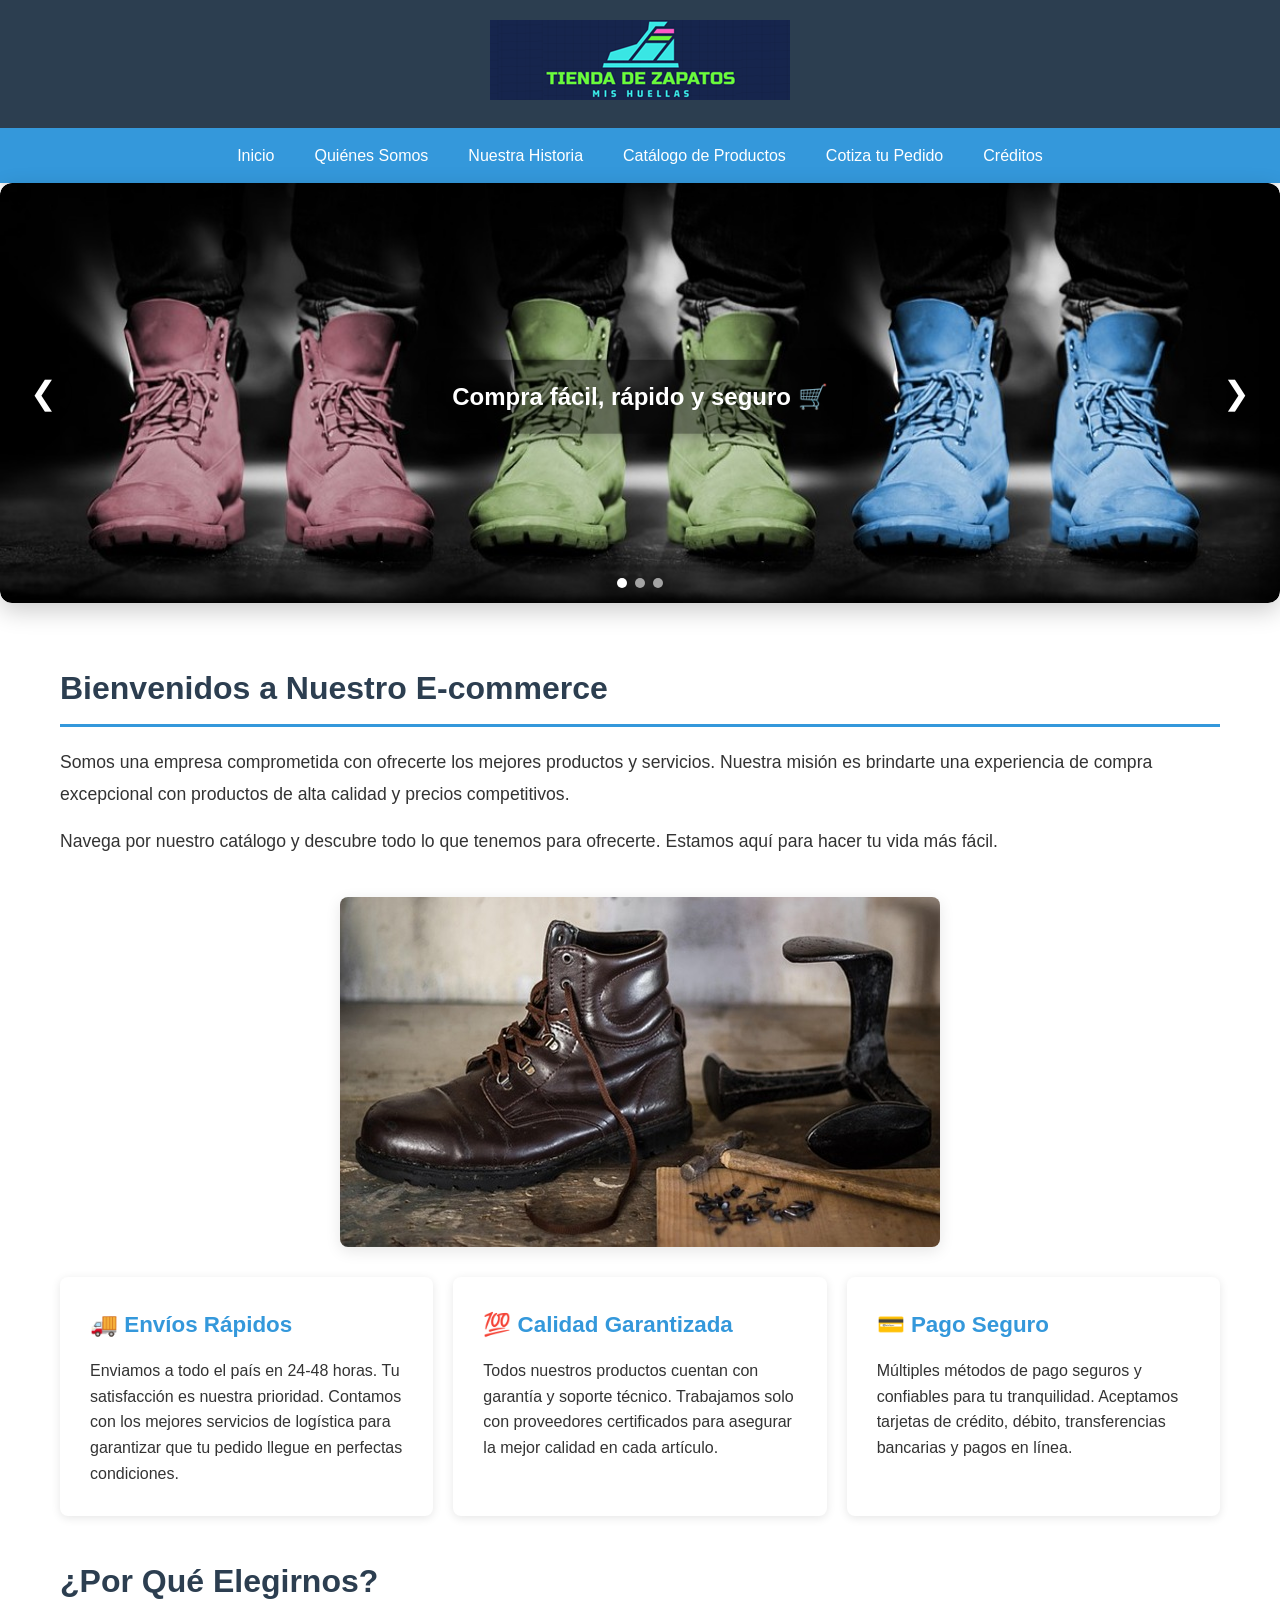
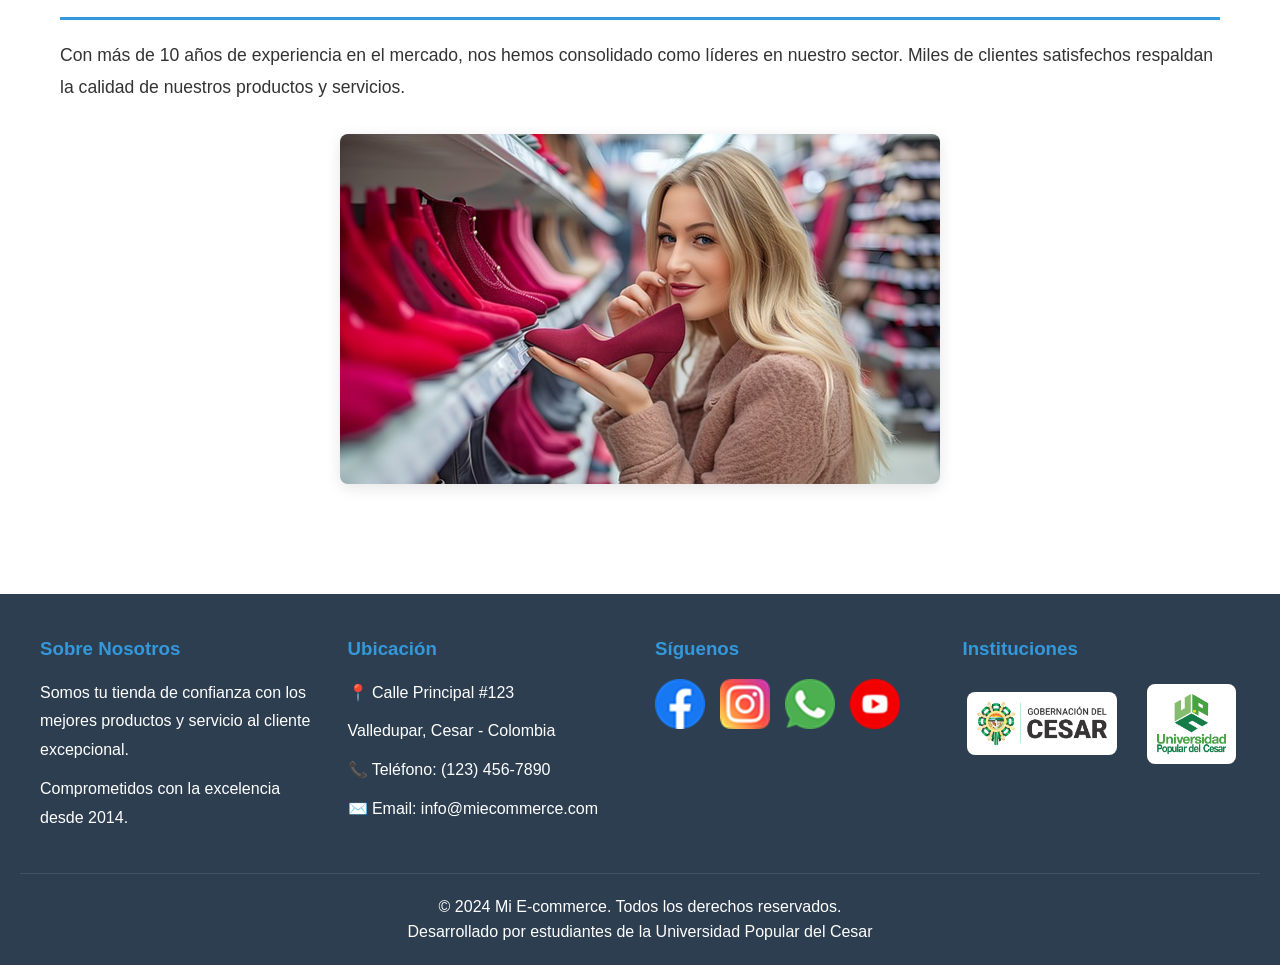
<file: index.html>
<!DOCTYPE html>
<html lang="es">
<head>
    <meta charset="UTF-8">
    <meta name="viewport" content="width=device-width, initial-scale=1.0">
    <title>Inicio - Mi E-commerce</title>
    <!-- Enlace al archivo CSS -->
    <link rel="stylesheet" href="css/estilos.css">
</head>
<body>
    <!-- ========================================
         HEADER: Logo y Navegación
         PERSONALIZABLE: Cambia el nombre y slogan
         ======================================== -->
    <header>
        <div class="logo-container">
            <!-- Opción 1: Usar texto -->

          <!--  <h1>🛒 MI E-COMMERCE</h1> -->
          <!--  <p>Tu tienda de confianza</p> -->
            
            <!-- Opción 2: Usar imagen de logo (descomenta para usar) -->
            <img src="imagenes/logo.png" alt="Logo Mi E-commerce">
        </div>
        <nav>
            <ul>
                <li><a href="index.html">Inicio</a></li>
                <li><a href="quienes-somos.html">Quiénes Somos</a></li>
                <li><a href="historia.html">Nuestra Historia</a></li>
                <li><a href="catalogo.html">Catálogo de Productos</a></li>
                <li><a href="cotizacion.html">Cotiza tu Pedido</a></li>
                <li><a href="creditos.html">Créditos</a></li>
            </ul>
        </nav>
    </header>

    <!-- ========================================
         CAROUSEL: Carrusel de imágenes
         PERSONALIZABLE: Cambia las imágenes
         ======================================== -->
    <div class="carousel" id="carouselContainer">
        <div id="carouselImages">
            <div class="slide">
                <img src="imagenes/banner1.jpg" alt="Banner 1">
                <div class="slide-caption centered">Compra fácil, rápido y seguro 🛒</div>
            </div>
            <div class="slide">
                <img src="imagenes/banner2.jpg" alt="Banner 2">
                <div class="slide-caption centered">Envíos a todo el país 📦</div>
            </div>
            <div class="slide">
                <img src="imagenes/banner3.jpg" alt="Banner 3">
                <div class="slide-caption centered">Grandes descuentos este mes 💰</div>
            </div>
        </div>

        <!-- Flechas de navegación -->
        <button class="carousel-btn prev" onclick="moveCarousel(-1)">❮</button>
        <button class="carousel-btn next" onclick="moveCarousel(1)">❯</button>

        <div id="carouselIndicators"></div>
    </div>


    <!-- ========================================
         CONTENIDO PRINCIPAL
         ======================================== -->
    <div class="container">
        <div class="section">
            <h2>Bienvenidos a Nuestro E-commerce</h2>
            <p>Somos una empresa comprometida con ofrecerte los mejores productos y servicios. Nuestra misión es brindarte una experiencia de compra excepcional con productos de alta calidad y precios competitivos.</p>
            <p>Navega por nuestro catálogo y descubre todo lo que tenemos para ofrecerte. Estamos aquí para hacer tu vida más fácil.</p>
        </div>

        <!-- Imagen adicional para la landing page -->
        <div class="image-container">
            <img src="imagenes/inicio-principal.jpg" alt="Nuestra Tienda" class="content-image" onerror="this.src='https://via.placeholder.com/600x300/34495e/ffffff?text=Nuestra+Tienda'">
        </div>

        <!-- Cards de información -->
        <div class="info-cards">
            <div class="card">
                <h3>🚚 Envíos Rápidos</h3>
                <p>Enviamos a todo el país en 24-48 horas. Tu satisfacción es nuestra prioridad. Contamos con los mejores servicios de logística para garantizar que tu pedido llegue en perfectas condiciones.</p>
            </div>
            <div class="card">
                <h3>💯 Calidad Garantizada</h3>
                <p>Todos nuestros productos cuentan con garantía y soporte técnico. Trabajamos solo con proveedores certificados para asegurar la mejor calidad en cada artículo.</p>
            </div>
            <div class="card">
                <h3>💳 Pago Seguro</h3>
                <p>Múltiples métodos de pago seguros y confiables para tu tranquilidad. Aceptamos tarjetas de crédito, débito, transferencias bancarias y pagos en línea.</p>
            </div>
        </div>

        <!-- Sección adicional con imagen -->
        <div class="section">
            <h2>¿Por Qué Elegirnos?</h2>
            <p>Con más de 10 años de experiencia en el mercado, nos hemos consolidado como líderes en nuestro sector. Miles de clientes satisfechos respaldan la calidad de nuestros productos y servicios.</p>
            
            <div class="image-container">
                <img src="imagenes/por-que-elegirnos.jpg" alt="Por qué elegirnos" class="content-image" onerror="this.src='https://via.placeholder.com/600x300/16a085/ffffff?text=Por+que+Elegirnos'">
            </div>
        </div>
    </div>

    <!-- ========================================
         FOOTER: Pie de Página
         PERSONALIZABLE: Cambia la información
         ======================================== -->
    <footer>
        <div class="footer-content">
            <div class="footer-section">
                <h3>Sobre Nosotros</h3>
                <p>Somos tu tienda de confianza con los mejores productos y servicio al cliente excepcional.</p>
                <p>Comprometidos con la excelencia desde 2014.</p>
            </div>

            <div class="footer-section">
                <h3>Ubicación</h3>
                <p>📍 Calle Principal #123</p>
                <p>Valledupar, Cesar - Colombia</p>
                <p>📞 Teléfono: (123) 456-7890</p>
                <p>✉️ Email: info@miecommerce.com</p>
            </div>

            <div class="footer-section">
                <h3>Síguenos</h3>
                <div class="social-links">
                    <a href="https://www.facebook.com" target="_blank" title="Facebook">
                        <img src="imagenes/facebook.png" alt="Facebook">
                    </a>
                    <a href="https://www.instagram.com" target="_blank" title="Instagram">
                        <img src="imagenes/instagram.png" alt="Instagram">
                    </a>
                    <a href="https://wa.me/573001234567" target="_blank" title="WhatsApp">
                        <img src="imagenes/whatsapp.png" alt="WhatsApp">
                    </a>
                    <a href="https://www.youtube.com" target="_blank" title="YouTube">
                        <img src="imagenes/youtube.png" alt="YouTube">
                    </a>
                </div>
            </div>

            <div class="footer-section">
                <h3>Instituciones</h3>
                <div class="institutional-logos">
                    <!-- Logo Gobernación del Cesar -->
                    <img src="imagenes/logo-gobernacion.png" alt="Gobernación del Cesar" onerror="this.src='https://via.placeholder.com/150x80/ffffff/2c3e50?text=Gobernacion+Cesar'">
                    
                    <!-- Logo Universidad Popular del Cesar -->
                    <img src="imagenes/logo-upc.png" alt="Universidad Popular del Cesar" onerror="this.src='https://via.placeholder.com/150x80/ffffff/2c3e50?text=UPC'">
                </div>
            </div>
        </div>

        <div class="footer-bottom">
            <p>&copy; 2024 Mi E-commerce. Todos los derechos reservados.</p>
            <p>Desarrollado por estudiantes de la Universidad Popular del Cesar</p>
        </div>
    </footer>

    <!-- Enlace al archivo JavaScript -->
    <script src="js/scripts.js"></script>
</body>
</html>
</file>
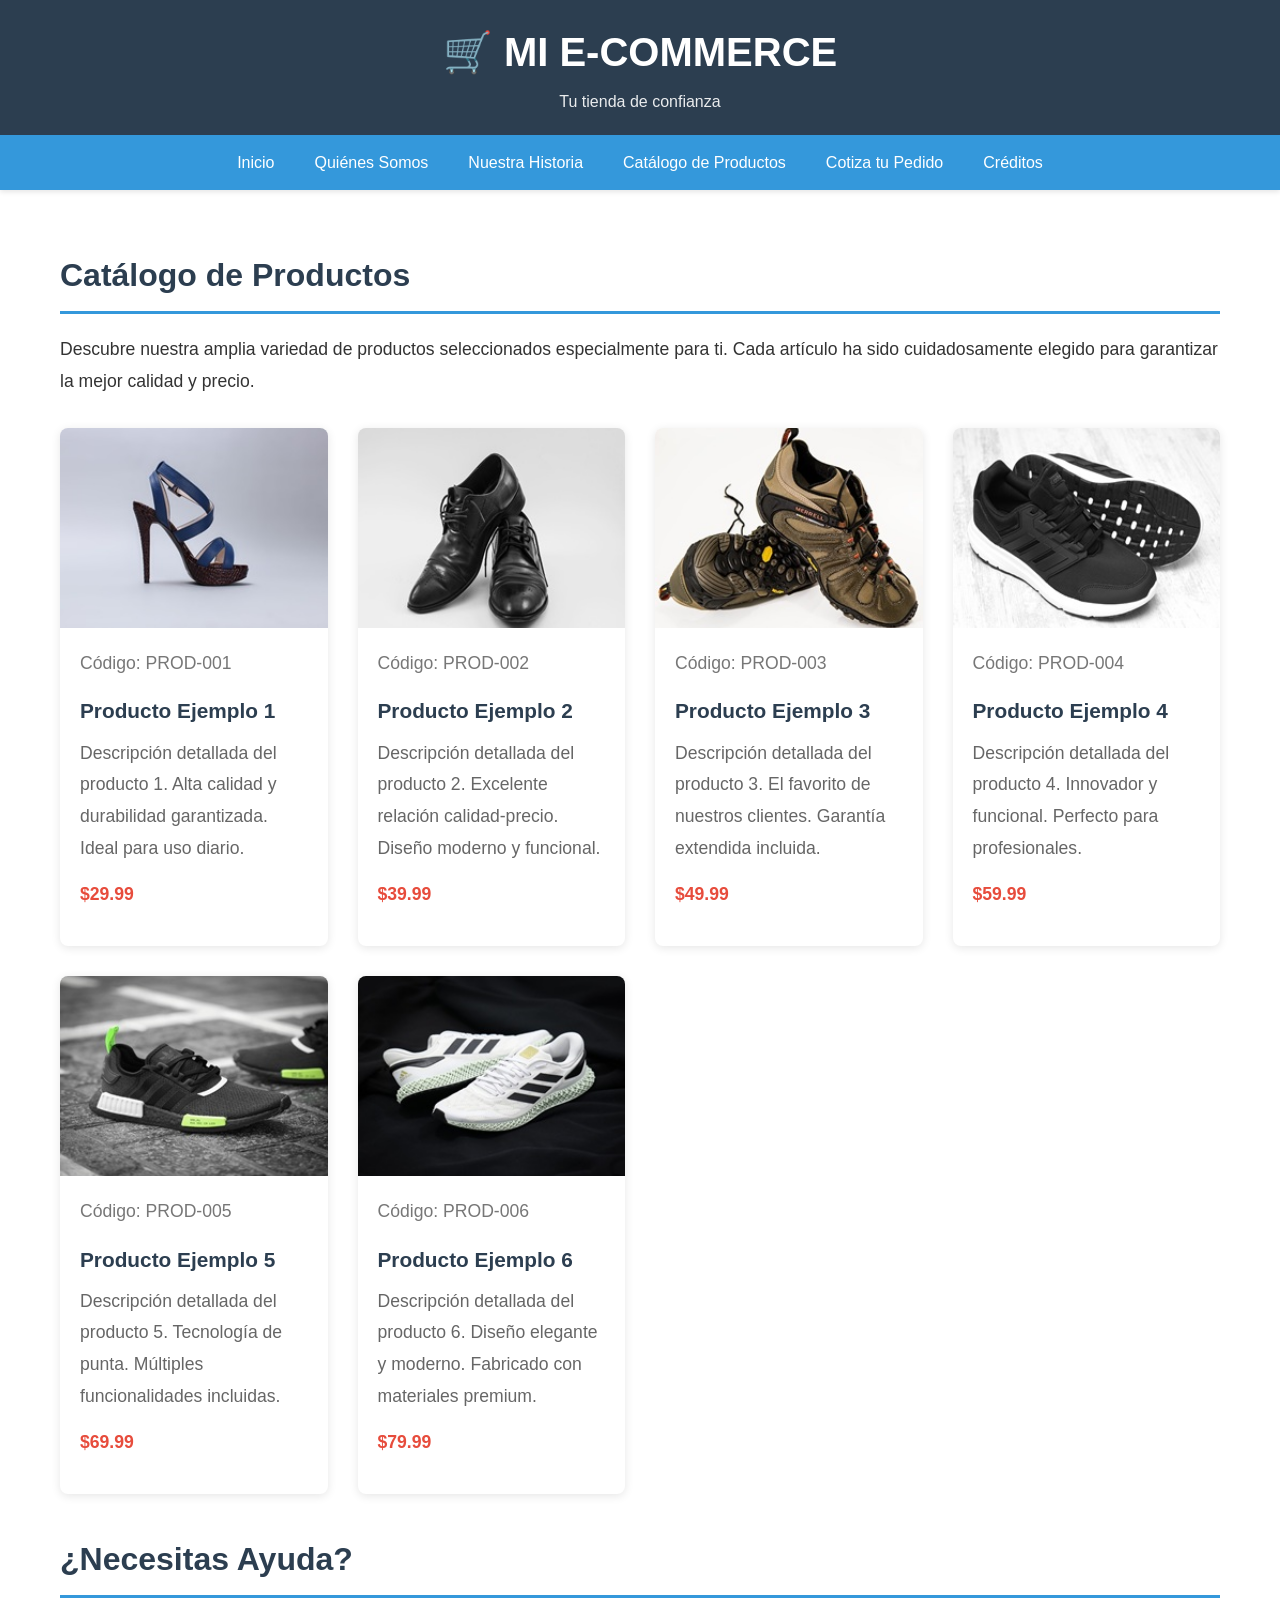
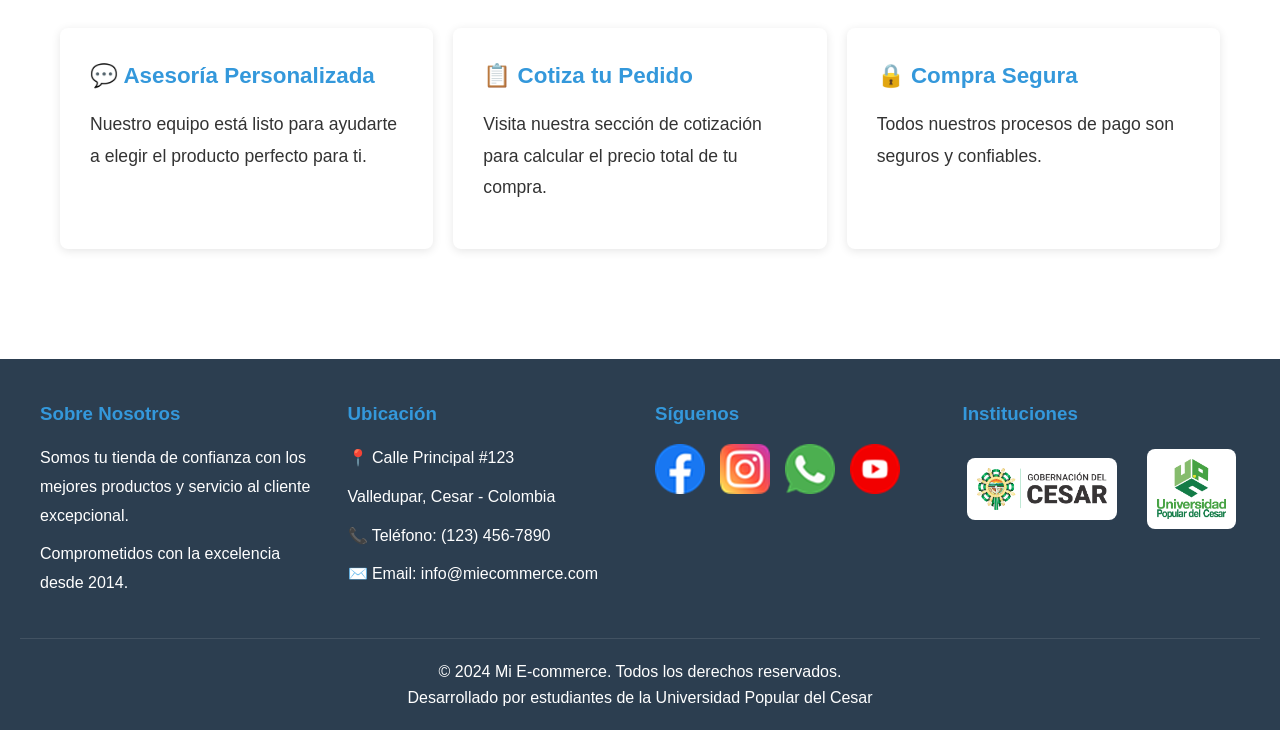
<file: catalogo.html>
<!DOCTYPE html>
<html lang="es">
<head>
    <meta charset="UTF-8">
    <meta name="viewport" content="width=device-width, initial-scale=1.0">
    <title>Catálogo de Productos - Mi E-commerce</title>
    <link rel="stylesheet" href="css/estilos.css">
</head>
<body>
    <!-- HEADER -->
    <header>
        <div class="logo-container">
            <h1>🛒 MI E-COMMERCE</h1>
            <p>Tu tienda de confianza</p>
        </div>
        <nav>
            <ul>
                <li><a href="index.html">Inicio</a></li>
                <li><a href="quienes-somos.html">Quiénes Somos</a></li>
                <li><a href="historia.html">Nuestra Historia</a></li>
                <li><a href="catalogo.html">Catálogo de Productos</a></li>
                <li><a href="cotizacion.html">Cotiza tu Pedido</a></li>
                <li><a href="creditos.html">Créditos</a></li>
            </ul>
        </nav>
    </header>

    <!-- CONTENIDO PRINCIPAL -->
    <div class="container">
        <div class="section">
            <h2>Catálogo de Productos</h2>
            <p>Descubre nuestra amplia variedad de productos seleccionados especialmente para ti. Cada artículo ha sido cuidadosamente elegido para garantizar la mejor calidad y precio.</p>
            
            <!-- PRODUCTOS GRID -->
            <!-- PERSONALIZABLE: Cambia la información y las imágenes de cada producto -->
            <div class="products-grid">
                
                <!-- PRODUCTO 1 -->
                <div class="product-card">
                    <img src="imagenes/producto1.jpg" alt="Producto 1" class="product-image" onerror="this.src='https://via.placeholder.com/250x200/3498db/ffffff?text=Producto+1'">
                    <div class="product-info">
                        <p class="product-code">Código: PROD-001</p>
                        <h3 class="product-name">Producto Ejemplo 1</h3>
                        <p class="product-description">Descripción detallada del producto 1. Alta calidad y durabilidad garantizada. Ideal para uso diario.</p>
                        <p class="product-price">$29.99</p>
                    </div>
                </div>

                <!-- PRODUCTO 2 -->
                <div class="product-card">
                    <img src="imagenes/producto2.jpg" alt="Producto 2" class="product-image" onerror="this.src='https://via.placeholder.com/250x200/e74c3c/ffffff?text=Producto+2'">
                    <div class="product-info">
                        <p class="product-code">Código: PROD-002</p>
                        <h3 class="product-name">Producto Ejemplo 2</h3>
                        <p class="product-description">Descripción detallada del producto 2. Excelente relación calidad-precio. Diseño moderno y funcional.</p>
                        <p class="product-price">$39.99</p>
                    </div>
                </div>

                <!-- PRODUCTO 3 -->
                <div class="product-card">
                    <img src="imagenes/producto3.jpg" alt="Producto 3" class="product-image" onerror="this.src='https://via.placeholder.com/250x200/2ecc71/ffffff?text=Producto+3'">
                    <div class="product-info">
                        <p class="product-code">Código: PROD-003</p>
                        <h3 class="product-name">Producto Ejemplo 3</h3>
                        <p class="product-description">Descripción detallada del producto 3. El favorito de nuestros clientes. Garantía extendida incluida.</p>
                        <p class="product-price">$49.99</p>
                    </div>
                </div>

                <!-- PRODUCTO 4 -->
                <div class="product-card">
                    <img src="imagenes/producto4.jpg" alt="Producto 4" class="product-image" onerror="this.src='https://via.placeholder.com/250x200/f39c12/ffffff?text=Producto+4'">
                    <div class="product-info">
                        <p class="product-code">Código: PROD-004</p>
                        <h3 class="product-name">Producto Ejemplo 4</h3>
                        <p class="product-description">Descripción detallada del producto 4. Innovador y funcional. Perfecto para profesionales.</p>
                        <p class="product-price">$59.99</p>
                    </div>
                </div>

                <!-- PRODUCTO 5 -->
                <div class="product-card">
                    <img src="imagenes/producto5.jpg" alt="Producto 5" class="product-image" onerror="this.src='https://via.placeholder.com/250x200/9b59b6/ffffff?text=Producto+5'">
                    <div class="product-info">
                        <p class="product-code">Código: PROD-005</p>
                        <h3 class="product-name">Producto Ejemplo 5</h3>
                        <p class="product-description">Descripción detallada del producto 5. Tecnología de punta. Múltiples funcionalidades incluidas.</p>
                        <p class="product-price">$69.99</p>
                    </div>
                </div>

                <!-- PRODUCTO 6 -->
                <div class="product-card">
                    <img src="imagenes/producto6.jpg" alt="Producto 6" class="product-image" onerror="this.src='https://via.placeholder.com/250x200/1abc9c/ffffff?text=Producto+6'">
                    <div class="product-info">
                        <p class="product-code">Código: PROD-006</p>
                        <h3 class="product-name">Producto Ejemplo 6</h3>
                        <p class="product-description">Descripción detallada del producto 6. Diseño elegante y moderno. Fabricado con materiales premium.</p>
                        <p class="product-price">$79.99</p>
                    </div>
                </div>

                <!-- PUEDES AGREGAR MÁS PRODUCTOS COPIANDO Y PEGANDO ESTE BLOQUE -->
                
            </div>
        </div>

        <!-- Sección adicional de información -->
        <div class="section">
            <h2>¿Necesitas Ayuda?</h2>
            <div class="info-cards">
                <div class="card">
                    <h3>💬 Asesoría Personalizada</h3>
                    <p>Nuestro equipo está listo para ayudarte a elegir el producto perfecto para ti.</p>
                </div>
                <div class="card">
                    <h3>📋 Cotiza tu Pedido</h3>
                    <p>Visita nuestra sección de cotización para calcular el precio total de tu compra.</p>
                </div>
                <div class="card">
                    <h3>🔒 Compra Segura</h3>
                    <p>Todos nuestros procesos de pago son seguros y confiables.</p>
                </div>
            </div>
        </div>
    </div>

    <!-- FOOTER -->
    <footer>
        <div class="footer-content">
            <div class="footer-section">
                <h3>Sobre Nosotros</h3>
                <p>Somos tu tienda de confianza con los mejores productos y servicio al cliente excepcional.</p>
                <p>Comprometidos con la excelencia desde 2014.</p>
            </div>

            <div class="footer-section">
                <h3>Ubicación</h3>
                <p>📍 Calle Principal #123</p>
                <p>Valledupar, Cesar - Colombia</p>
                <p>📞 Teléfono: (123) 456-7890</p>
                <p>✉️ Email: info@miecommerce.com</p>
            </div>

            <div class="footer-section">
                <h3>Síguenos</h3>
                <div class="social-links">
                    <a href="https://www.facebook.com" target="_blank" title="Facebook">
                        <img src="imagenes/facebook.png" alt="Facebook">
                    </a>
                    <a href="https://www.instagram.com" target="_blank" title="Instagram">
                        <img src="imagenes/instagram.png" alt="Instagram">
                    </a>
                    <a href="https://wa.me/573001234567" target="_blank" title="WhatsApp">
                        <img src="imagenes/whatsapp.png" alt="WhatsApp">
                    </a>
                    <a href="https://www.youtube.com" target="_blank" title="YouTube">
                        <img src="imagenes/youtube.png" alt="YouTube">
                    </a>
                </div>
            </div>

            <div class="footer-section">
                <h3>Instituciones</h3>
                <div class="institutional-logos">
                    <img src="imagenes/logo-gobernacion.png" alt="Gobernación del Cesar" onerror="this.src='https://via.placeholder.com/150x80/ffffff/2c3e50?text=Gobernacion+Cesar'">
                    <img src="imagenes/logo-upc.png" alt="Universidad Popular del Cesar" onerror="this.src='https://via.placeholder.com/150x80/ffffff/2c3e50?text=UPC'">
                </div>
            </div>
        </div>

        <div class="footer-bottom">
            <p>&copy; 2024 Mi E-commerce. Todos los derechos reservados.</p>
            <p>Desarrollado por estudiantes de la Universidad Popular del Cesar</p>
        </div>
    </footer>

    <script src="js/scripts.js"></script>
</body>
</html>
</file>
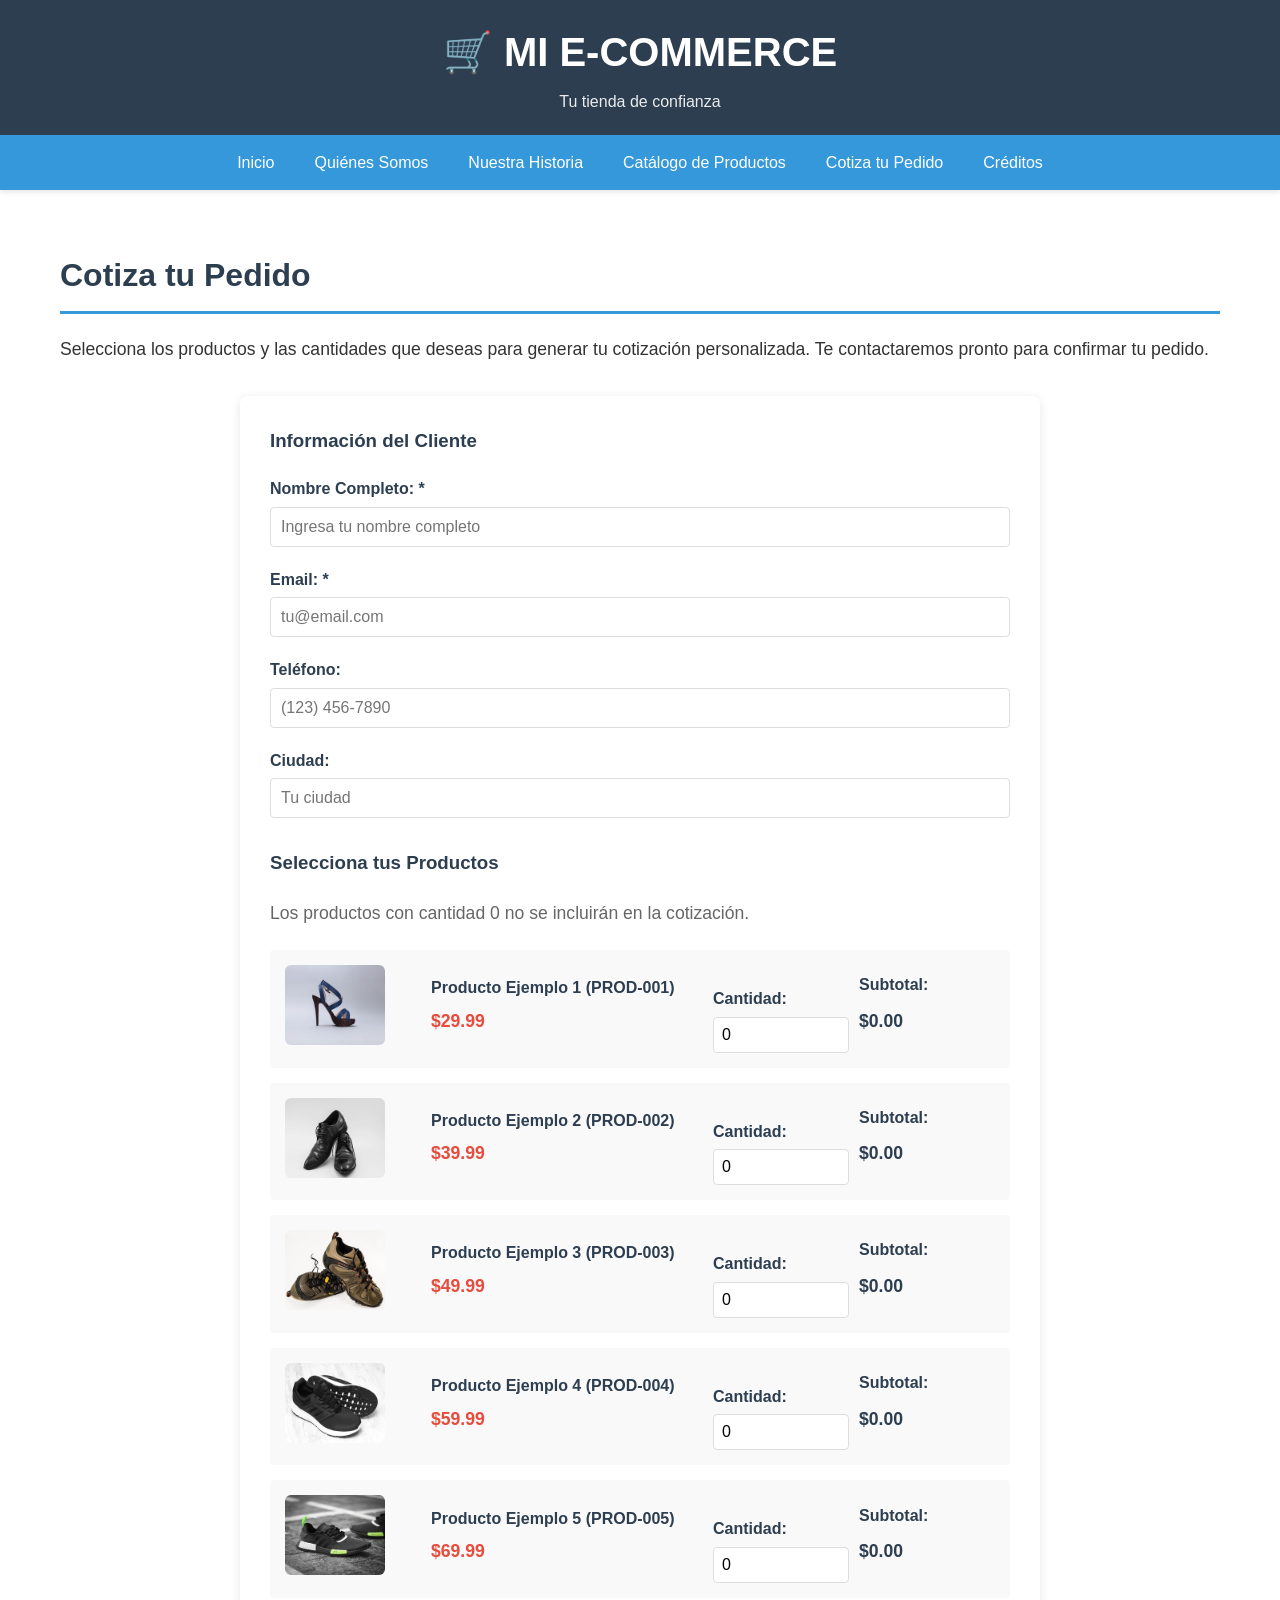
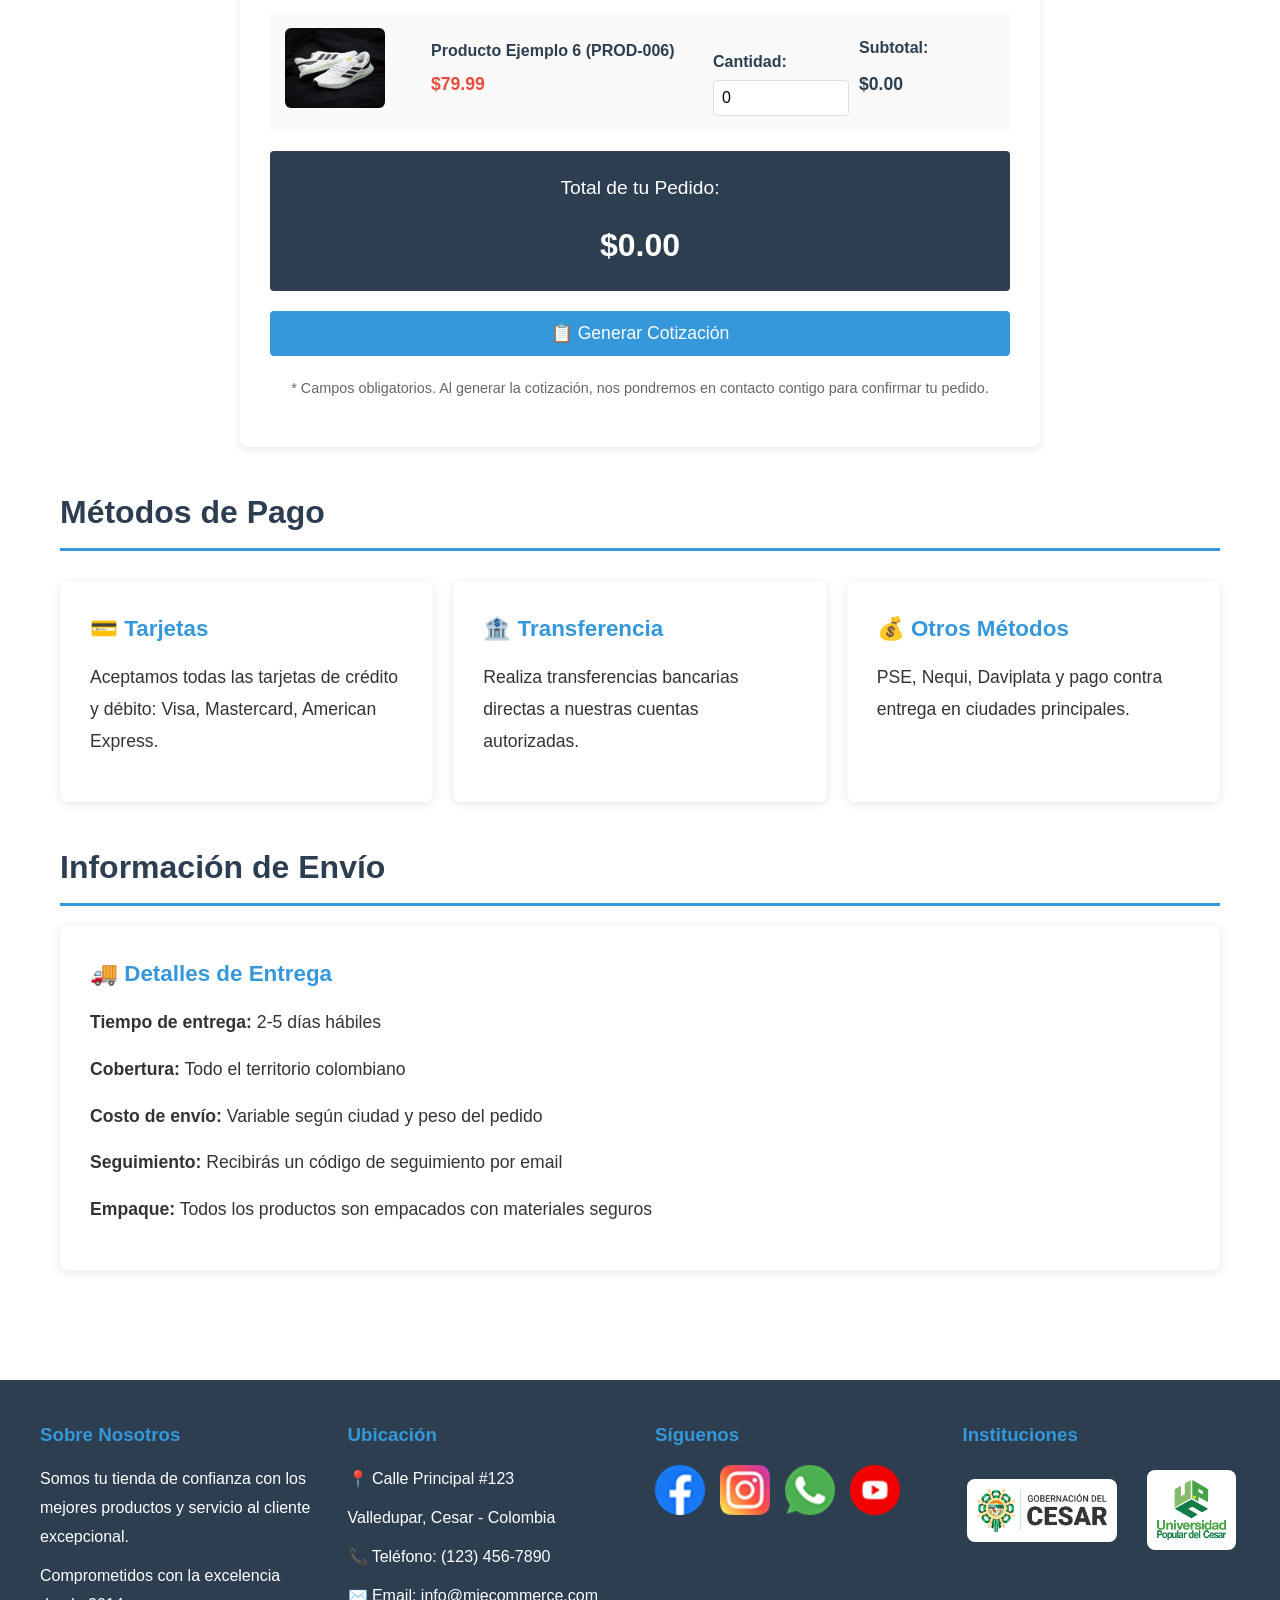
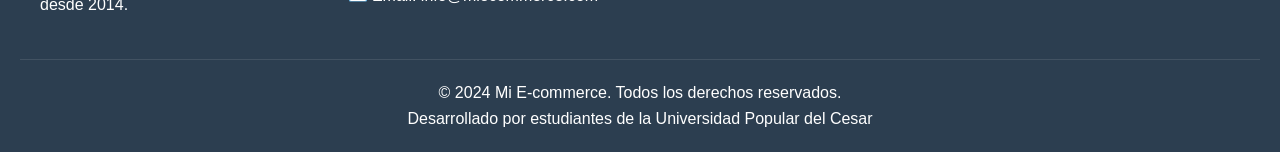
<file: cotizacion.html>
<!DOCTYPE html>
<html lang="es">
<head>
    <meta charset="UTF-8">
    <meta name="viewport" content="width=device-width, initial-scale=1.0">
    <title>Cotiza tu Pedido - Mi E-commerce</title>
    <link rel="stylesheet" href="css/estilos.css">
</head>
<body>
    <!-- HEADER -->
    <header>
        <div class="logo-container">
            <h1>🛒 MI E-COMMERCE</h1>
            <p>Tu tienda de confianza</p>
        </div>
        <nav>
            <ul>
                <li><a href="index.html">Inicio</a></li>
                <li><a href="quienes-somos.html">Quiénes Somos</a></li>
                <li><a href="historia.html">Nuestra Historia</a></li>
                <li><a href="catalogo.html">Catálogo de Productos</a></li>
                <li><a href="cotizacion.html">Cotiza tu Pedido</a></li>
                <li><a href="creditos.html">Créditos</a></li>
            </ul>
        </nav>
    </header>

    <!-- CONTENIDO PRINCIPAL -->
    <div class="container">
        <div class="section">
            <h2>Cotiza tu Pedido</h2>
            <p>Selecciona los productos y las cantidades que deseas para generar tu cotización personalizada. Te contactaremos pronto para confirmar tu pedido.</p>
            
            <!-- FORMULARIO DE COTIZACIÓN -->
            <div class="quote-form">
                <h3 style="color: var(--color-principal); margin-bottom: 20px;">Información del Cliente</h3>
                
                <div class="form-group">
                    <label>Nombre Completo: *</label>
                    <input type="text" id="nombreCliente" placeholder="Ingresa tu nombre completo" required>
                </div>

                <div class="form-group">
                    <label>Email: *</label>
                    <input type="email" id="emailCliente" placeholder="tu@email.com" required>
                </div>

                <div class="form-group">
                    <label>Teléfono:</label>
                    <input type="tel" id="telefonoCliente" placeholder="(123) 456-7890">
                </div>

                <div class="form-group">
                    <label>Ciudad:</label>
                    <input type="text" id="ciudadCliente" placeholder="Tu ciudad">
                </div>

                <h3 style="margin: 30px 0 20px; color: var(--color-principal);">Selecciona tus Productos</h3>
                <p style="color: #666; margin-bottom: 20px;">Los productos con cantidad 0 no se incluirán en la cotización.</p>
                
                <!-- Aquí se cargarán los productos dinámicamente con JavaScript -->
                <div id="productosSeleccion"></div>

                <!-- Total del pedido -->
                <div class="total-display">
                    <p style="font-size: 1.2em;">Total de tu Pedido:</p>
                    <h3 id="totalPedido">$0.00</h3>
                </div>

                <!-- Botón para generar cotización -->
                <button type="button" class="btn" onclick="generarCotizacion()" style="width: 100%; margin-top: 20px; font-size: 1.1em;">
                    📋 Generar Cotización
                </button>

                <p style="margin-top: 20px; color: #666; font-size: 0.9em; text-align: center;">
                    * Campos obligatorios. Al generar la cotización, nos pondremos en contacto contigo para confirmar tu pedido.
                </p>
            </div>
        </div>

        <!-- Información adicional -->
        <div class="section">
            <h2>Métodos de Pago</h2>
            <div class="info-cards">
                <div class="card">
                    <h3>💳 Tarjetas</h3>
                    <p>Aceptamos todas las tarjetas de crédito y débito: Visa, Mastercard, American Express.</p>
                </div>
                <div class="card">
                    <h3>🏦 Transferencia</h3>
                    <p>Realiza transferencias bancarias directas a nuestras cuentas autorizadas.</p>
                </div>
                <div class="card">
                    <h3>💰 Otros Métodos</h3>
                    <p>PSE, Nequi, Daviplata y pago contra entrega en ciudades principales.</p>
                </div>
            </div>
        </div>

        <div class="section">
            <h2>Información de Envío</h2>
            <div class="card">
                <h3>🚚 Detalles de Entrega</h3>
                <p><strong>Tiempo de entrega:</strong> 2-5 días hábiles</p>
                <p><strong>Cobertura:</strong> Todo el territorio colombiano</p>
                <p><strong>Costo de envío:</strong> Variable según ciudad y peso del pedido</p>
                <p><strong>Seguimiento:</strong> Recibirás un código de seguimiento por email</p>
                <p><strong>Empaque:</strong> Todos los productos son empacados con materiales seguros</p>
            </div>
        </div>
    </div>

    <!-- FOOTER -->
    <footer>
        <div class="footer-content">
            <div class="footer-section">
                <h3>Sobre Nosotros</h3>
                <p>Somos tu tienda de confianza con los mejores productos y servicio al cliente excepcional.</p>
                <p>Comprometidos con la excelencia desde 2014.</p>
            </div>

            <div class="footer-section">
                <h3>Ubicación</h3>
                <p>📍 Calle Principal #123</p>
                <p>Valledupar, Cesar - Colombia</p>
                <p>📞 Teléfono: (123) 456-7890</p>
                <p>✉️ Email: info@miecommerce.com</p>
            </div>

            <div class="footer-section">
                <h3>Síguenos</h3>
                <div class="social-links">
                    <a href="https://www.facebook.com" target="_blank" title="Facebook">
                        <img src="imagenes/facebook.png" alt="Facebook">
                    </a>
                    <a href="https://www.instagram.com" target="_blank" title="Instagram">
                        <img src="imagenes/instagram.png" alt="Instagram">
                    </a>
                    <a href="https://wa.me/573001234567" target="_blank" title="WhatsApp">
                        <img src="imagenes/whatsapp.png" alt="WhatsApp">
                    </a>
                    <a href="https://www.youtube.com" target="_blank" title="YouTube">
                        <img src="imagenes/youtube.png" alt="YouTube">
                    </a>
                </div>
            </div>

            <div class="footer-section">
                <h3>Instituciones</h3>
                <div class="institutional-logos">
                    <img src="imagenes/logo-gobernacion.png" alt="Gobernación del Cesar" onerror="this.src='https://via.placeholder.com/150x80/ffffff/2c3e50?text=Gobernacion+Cesar'">
                    <img src="imagenes/logo-upc.png" alt="Universidad Popular del Cesar" onerror="this.src='https://via.placeholder.com/150x80/ffffff/2c3e50?text=UPC'">
                </div>
            </div>
        </div>

        <div class="footer-bottom">
            <p>&copy; 2024 Mi E-commerce. Todos los derechos reservados.</p>
            <p>Desarrollado por estudiantes de la Universidad Popular del Cesar</p>
        </div>
    </footer>

    <script src="js/scripts.js"></script>
    <script>
    // Cargar los productos cuando la página se abra
        document.addEventListener('DOMContentLoaded', () => {
            if (typeof cargarProductosCotizacion === 'function') {
                cargarProductosCotizacion();
            }
        });
</script>
</body>
</html>
</file>
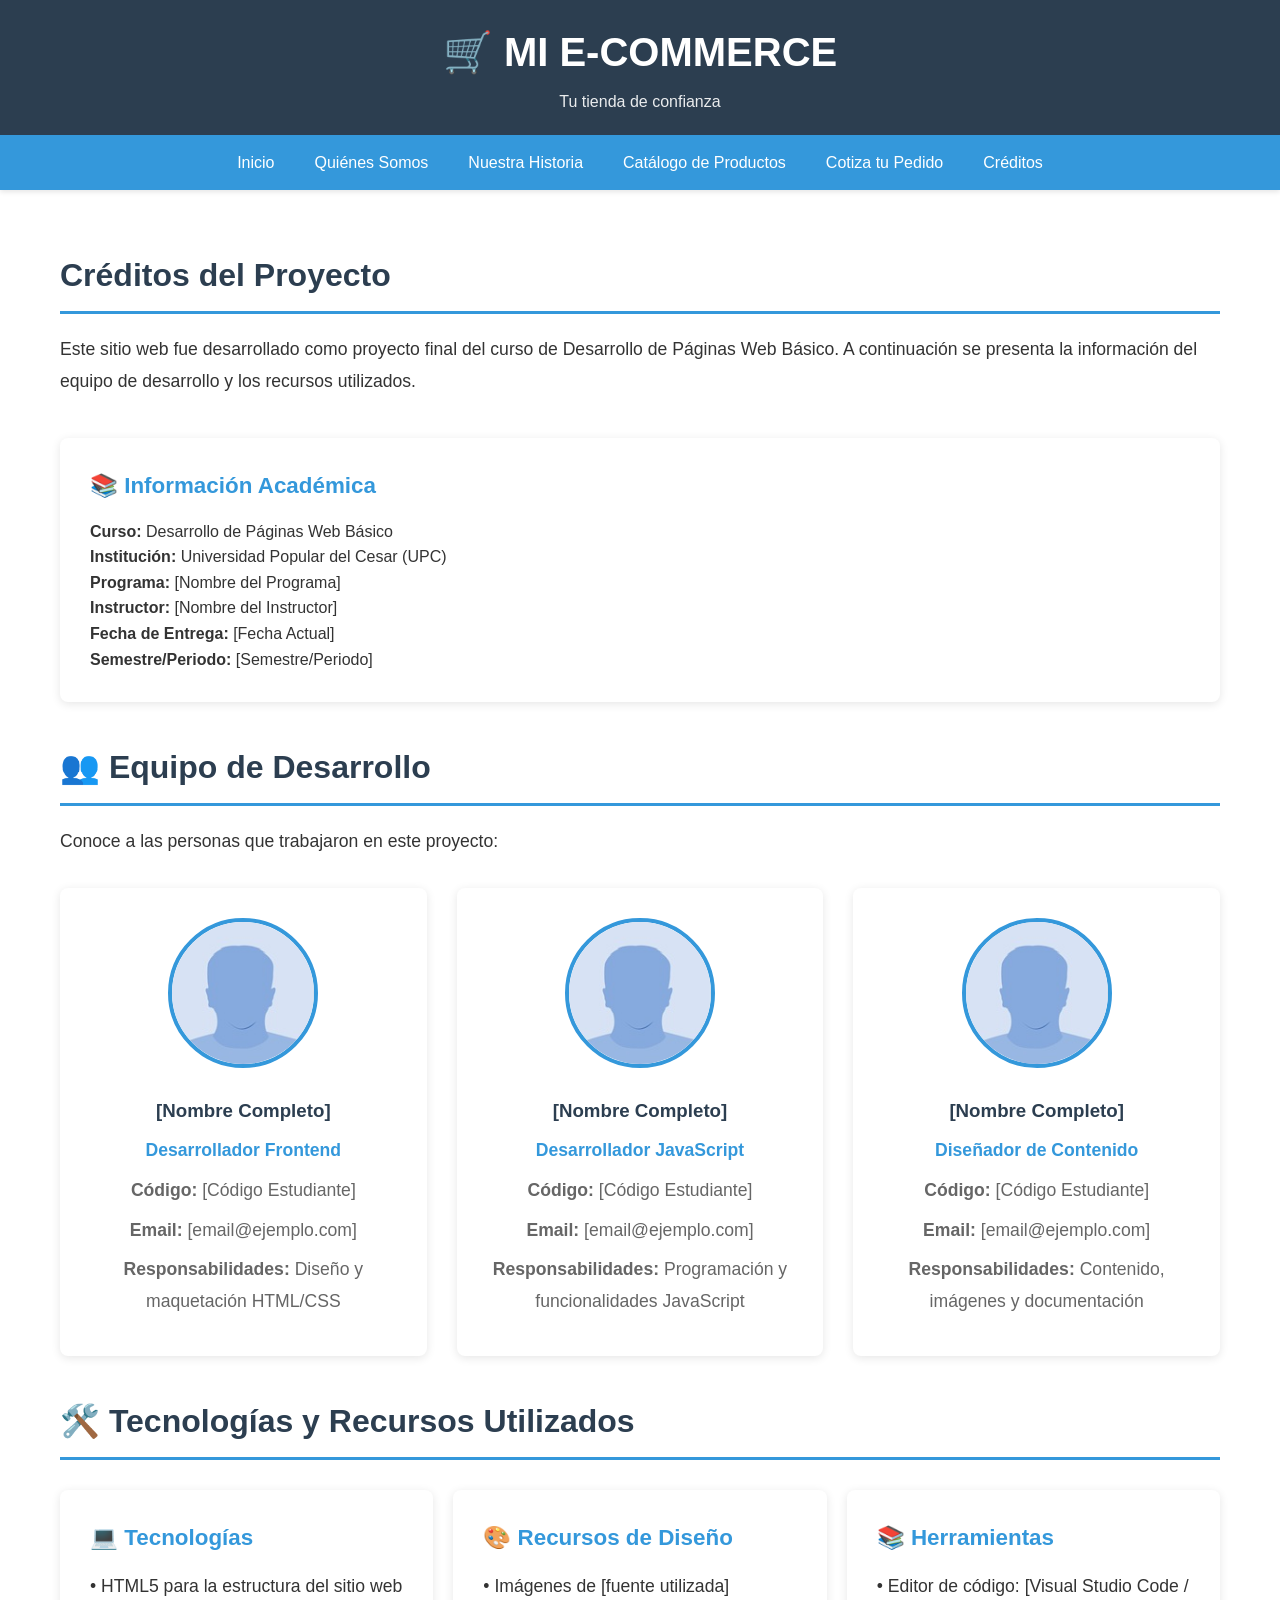
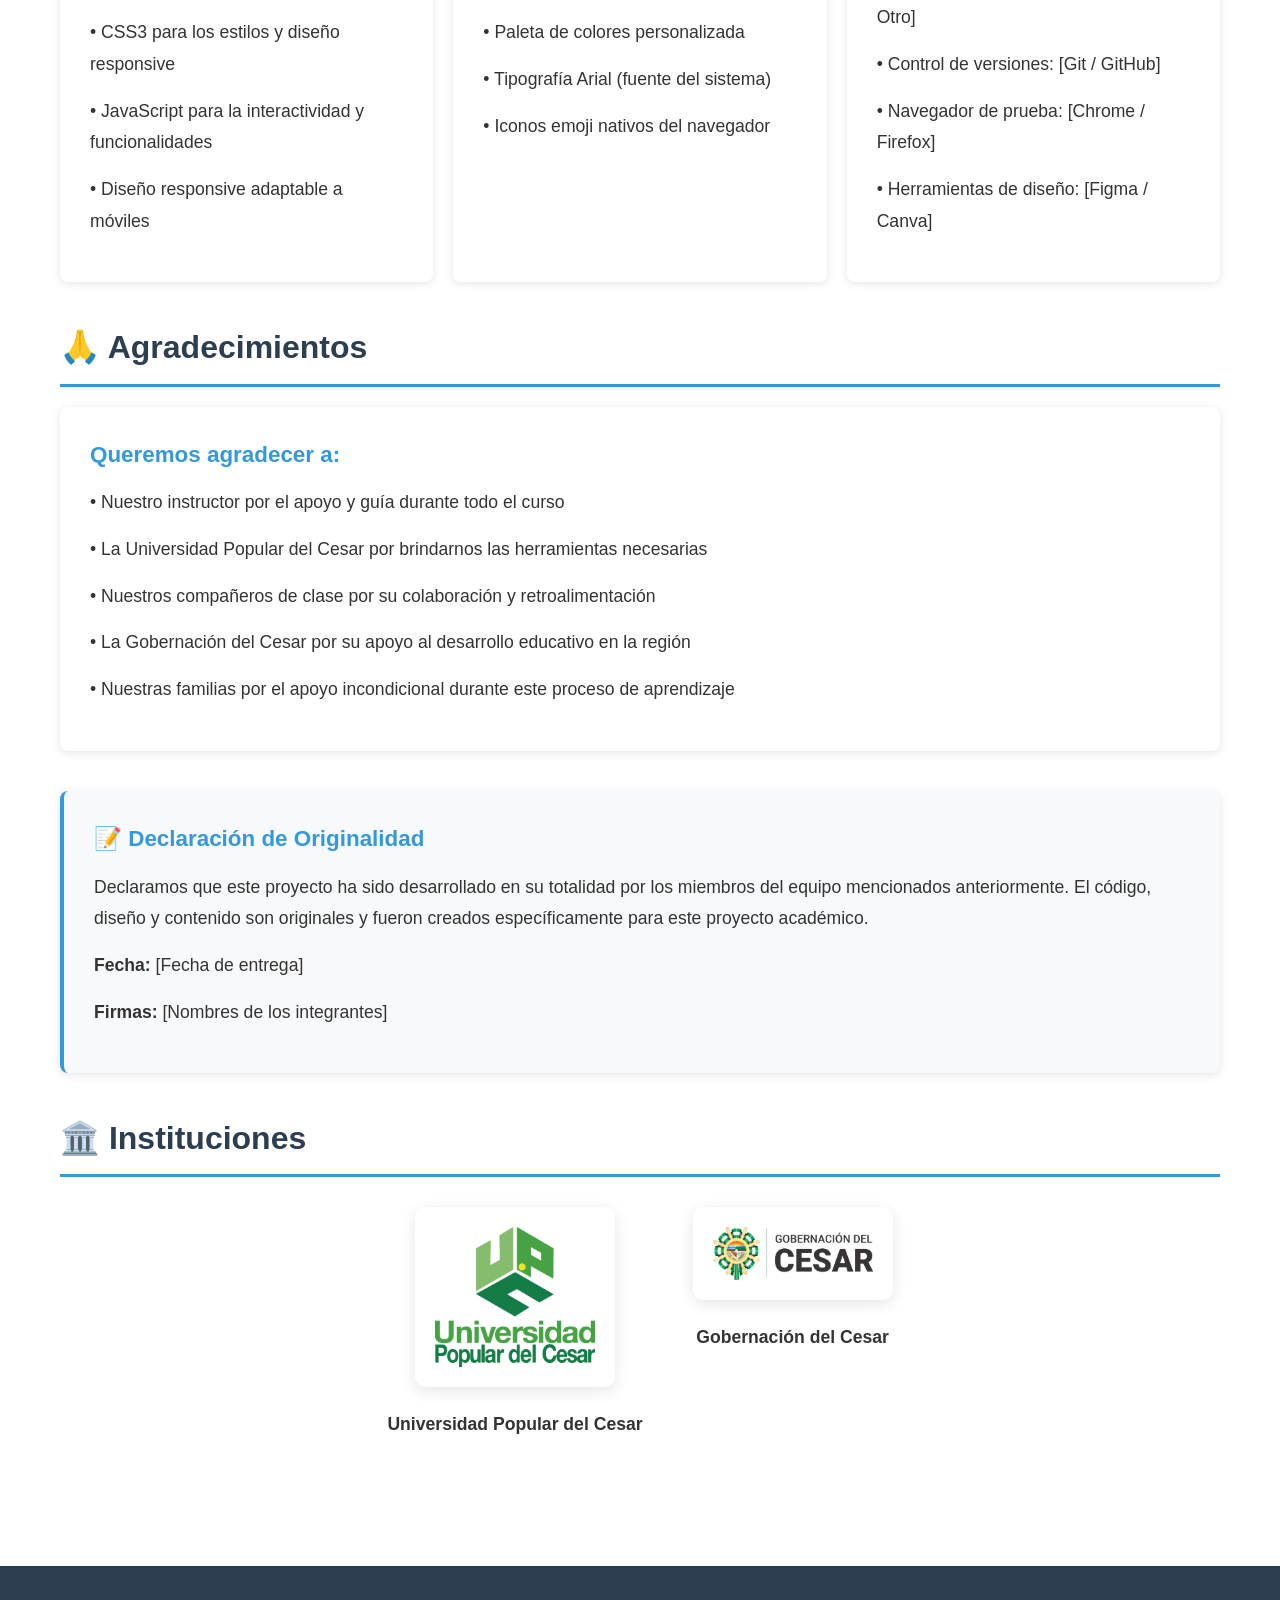
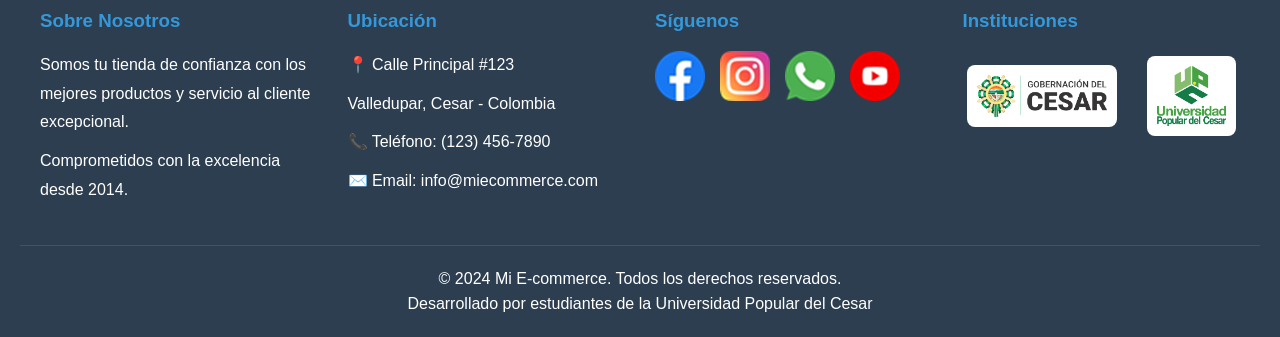
<file: creditos.html>
<!DOCTYPE html>
<html lang="es">
<head>
    <meta charset="UTF-8">
    <meta name="viewport" content="width=device-width, initial-scale=1.0">
    <title>Créditos - Mi E-commerce</title>
    <link rel="stylesheet" href="css/estilos.css">
</head>
<body>
    <!-- HEADER -->
    <header>
        <div class="logo-container">
            <h1>🛒 MI E-COMMERCE</h1>
            <p>Tu tienda de confianza</p>
        </div>
        <nav>
            <ul>
                <li><a href="index.html">Inicio</a></li>
                <li><a href="quienes-somos.html">Quiénes Somos</a></li>
                <li><a href="historia.html">Nuestra Historia</a></li>
                <li><a href="catalogo.html">Catálogo de Productos</a></li>
                <li><a href="cotizacion.html">Cotiza tu Pedido</a></li>
                <li><a href="creditos.html">Créditos</a></li>
            </ul>
        </nav>
    </header>

    <!-- CONTENIDO PRINCIPAL -->
    <div class="container">
        <div class="section">
            <h2>Créditos del Proyecto</h2>
            <p>Este sitio web fue desarrollado como proyecto final del curso de Desarrollo de Páginas Web Básico. A continuación se presenta la información del equipo de desarrollo y los recursos utilizados.</p>
        </div>

        <!-- Información del proyecto -->
        <div class="card">
            <h3>📚 Información Académica</h3>
            <p><strong>Curso:</strong> Desarrollo de Páginas Web Básico</p>
            <p><strong>Institución:</strong> Universidad Popular del Cesar (UPC)</p>
            <p><strong>Programa:</strong> [Nombre del Programa]</p>
            <p><strong>Instructor:</strong> [Nombre del Instructor]</p>
            <p><strong>Fecha de Entrega:</strong> [Fecha Actual]</p>
            <p><strong>Semestre/Periodo:</strong> [Semestre/Periodo]</p>
        </div>

        <!-- Equipo de desarrollo -->
        <div class="section">
            <h2>👥 Equipo de Desarrollo</h2>
            <p>Conoce a las personas que trabajaron en este proyecto:</p>
            
            <!-- PERSONALIZABLE: Cambia la información de cada miembro del equipo -->
            <div class="team-grid">
                
                <!-- MIEMBRO 1 -->
                <div class="team-member">
                    <img src="imagenes/equipo1.jpg" alt="Miembro 1" class="team-photo" onerror="this.src='https://via.placeholder.com/150/3498db/ffffff?text=Foto'">
                    <h3>[Nombre Completo]</h3>
                    <p class="role">Desarrollador Frontend</p>
                    <p><strong>Código:</strong> [Código Estudiante]</p>
                    <p><strong>Email:</strong> [email@ejemplo.com]</p>
                    <p><strong>Responsabilidades:</strong> Diseño y maquetación HTML/CSS</p>
                </div>

                <!-- MIEMBRO 2 -->
                <div class="team-member">
                    <img src="imagenes/equipo2.jpg" alt="Miembro 2" class="team-photo" onerror="this.src='https://via.placeholder.com/150/e74c3c/ffffff?text=Foto'">
                    <h3>[Nombre Completo]</h3>
                    <p class="role">Desarrollador JavaScript</p>
                    <p><strong>Código:</strong> [Código Estudiante]</p>
                    <p><strong>Email:</strong> [email@ejemplo.com]</p>
                    <p><strong>Responsabilidades:</strong> Programación y funcionalidades JavaScript</p>
                </div>

                <!-- MIEMBRO 3 -->
                <div class="team-member">
                    <img src="imagenes/equipo3.jpg" alt="Miembro 3" class="team-photo" onerror="this.src='https://via.placeholder.com/150/2ecc71/ffffff?text=Foto'">
                    <h3>[Nombre Completo]</h3>
                    <p class="role">Diseñador de Contenido</p>
                    <p><strong>Código:</strong> [Código Estudiante]</p>
                    <p><strong>Email:</strong> [email@ejemplo.com]</p>
                    <p><strong>Responsabilidades:</strong> Contenido, imágenes y documentación</p>
                </div>

                <!-- PUEDES AGREGAR MÁS MIEMBROS COPIANDO ESTE BLOQUE -->
                <!-- 
                <div class="team-member">
                    <img src="imagenes/equipo4.jpg" alt="Miembro 4" class="team-photo" onerror="this.src='https://via.placeholder.com/150/f39c12/ffffff?text=Foto'">
                    <h3>[Nombre Completo]</h3>
                    <p class="role">[Rol]</p>
                    <p><strong>Código:</strong> [Código Estudiante]</p>
                    <p><strong>Email:</strong> [email@ejemplo.com]</p>
                    <p><strong>Responsabilidades:</strong> [Descripción]</p>
                </div>
                -->

            </div>
        </div>

        <!-- Recursos utilizados -->
        <div class="section">
            <h2>🛠️ Tecnologías y Recursos Utilizados</h2>
            
            <div class="info-cards">
                <div class="card">
                    <h3>💻 Tecnologías</h3>
                    <p>• HTML5 para la estructura del sitio web</p>
                    <p>• CSS3 para los estilos y diseño responsive</p>
                    <p>• JavaScript para la interactividad y funcionalidades</p>
                    <p>• Diseño responsive adaptable a móviles</p>
                </div>

                <div class="card">
                    <h3>🎨 Recursos de Diseño</h3>
                    <p>• Imágenes de [fuente utilizada]</p>
                    <p>• Paleta de colores personalizada</p>
                    <p>• Tipografía Arial (fuente del sistema)</p>
                    <p>• Iconos emoji nativos del navegador</p>
                </div>

                <div class="card">
                    <h3>📚 Herramientas</h3>
                    <p>• Editor de código: [Visual Studio Code / Otro]</p>
                    <p>• Control de versiones: [Git / GitHub]</p>
                    <p>• Navegador de prueba: [Chrome / Firefox]</p>
                    <p>• Herramientas de diseño: [Figma / Canva]</p>
                </div>
            </div>
        </div>

        <!-- Agradecimientos -->
        <div class="section">
            <h2>🙏 Agradecimientos</h2>
            
            <div class="card">
                <h3>Queremos agradecer a:</h3>
                <p>• Nuestro instructor por el apoyo y guía durante todo el curso</p>
                <p>• La Universidad Popular del Cesar por brindarnos las herramientas necesarias</p>
                <p>• Nuestros compañeros de clase por su colaboración y retroalimentación</p>
                <p>• La Gobernación del Cesar por su apoyo al desarrollo educativo en la región</p>
                <p>• Nuestras familias por el apoyo incondicional durante este proceso de aprendizaje</p>
            </div>
        </div>

        <!-- Declaración de originalidad -->
        <div class="section">
            <div class="card" style="background-color: #f8f9fa; border-left: 4px solid var(--color-secundario);">
                <h3>📝 Declaración de Originalidad</h3>
                <p>Declaramos que este proyecto ha sido desarrollado en su totalidad por los miembros del equipo mencionados anteriormente. El código, diseño y contenido son originales y fueron creados específicamente para este proyecto académico.</p>
                <p style="margin-top: 15px;"><strong>Fecha:</strong> [Fecha de entrega]</p>
                <p><strong>Firmas:</strong> [Nombres de los integrantes]</p>
            </div>
        </div>

        <!-- Logos institucionales -->
        <div class="section">
            <h2>🏛️ Instituciones</h2>
            <div style="display: flex; justify-content: center; gap: 50px; flex-wrap: wrap; margin-top: 30px;">
                <div style="text-align: center;">
                    <img src="imagenes/logo-upc.png" alt="Universidad Popular del Cesar" style="max-width: 200px; height: auto; background: white; padding: 20px; border-radius: 10px; box-shadow: 0 4px 15px rgba(0,0,0,0.1);" onerror="this.src='https://via.placeholder.com/200x100/ffffff/2c3e50?text=Universidad+Popular+del+Cesar'">
                    <p style="margin-top: 15px; font-weight: bold;">Universidad Popular del Cesar</p>
                </div>
                <div style="text-align: center;">
                    <img src="imagenes/logo-gobernacion.png" alt="Gobernación del Cesar" style="max-width: 200px; height: auto; background: white; padding: 20px; border-radius: 10px; box-shadow: 0 4px 15px rgba(0,0,0,0.1);" onerror="this.src='https://via.placeholder.com/200x100/ffffff/2c3e50?text=Gobernacion+del+Cesar'">
                    <p style="margin-top: 15px; font-weight: bold;">Gobernación del Cesar</p>
                </div>
            </div>
        </div>
    </div>

    <!-- FOOTER -->
    <footer>
        <div class="footer-content">
            <div class="footer-section">
                <h3>Sobre Nosotros</h3>
                <p>Somos tu tienda de confianza con los mejores productos y servicio al cliente excepcional.</p>
                <p>Comprometidos con la excelencia desde 2014.</p>
            </div>

            <div class="footer-section">
                <h3>Ubicación</h3>
                <p>📍 Calle Principal #123</p>
                <p>Valledupar, Cesar - Colombia</p>
                <p>📞 Teléfono: (123) 456-7890</p>
                <p>✉️ Email: info@miecommerce.com</p>
            </div>

            <div class="footer-section">
                <h3>Síguenos</h3>
                <div class="social-links">
                    <a href="https://www.facebook.com" target="_blank" title="Facebook">
                        <img src="imagenes/facebook.png" alt="Facebook">
                    </a>
                    <a href="https://www.instagram.com" target="_blank" title="Instagram">
                        <img src="imagenes/instagram.png" alt="Instagram">
                    </a>
                    <a href="https://wa.me/573001234567" target="_blank" title="WhatsApp">
                        <img src="imagenes/whatsapp.png" alt="WhatsApp">
                    </a>
                    <a href="https://www.youtube.com" target="_blank" title="YouTube">
                        <img src="imagenes/youtube.png" alt="YouTube">
                    </a>
                </div>
            </div>

            <div class="footer-section">
                <h3>Instituciones</h3>
                <div class="institutional-logos">
                    <img src="imagenes/logo-gobernacion.png" alt="Gobernación del Cesar" onerror="this.src='https://via.placeholder.com/150x80/ffffff/2c3e50?text=Gobernacion+Cesar'">
                    <img src="imagenes/logo-upc.png" alt="Universidad Popular del Cesar" onerror="this.src='https://via.placeholder.com/150x80/ffffff/2c3e50?text=UPC'">
                </div>
            </div>
        </div>

        <div class="footer-bottom">
            <p>&copy; 2024 Mi E-commerce. Todos los derechos reservados.</p>
            <p>Desarrollado por estudiantes de la Universidad Popular del Cesar</p>
        </div>
    </footer>

    <script src="js/scripts.js"></script>
</body>
</html>
</file>
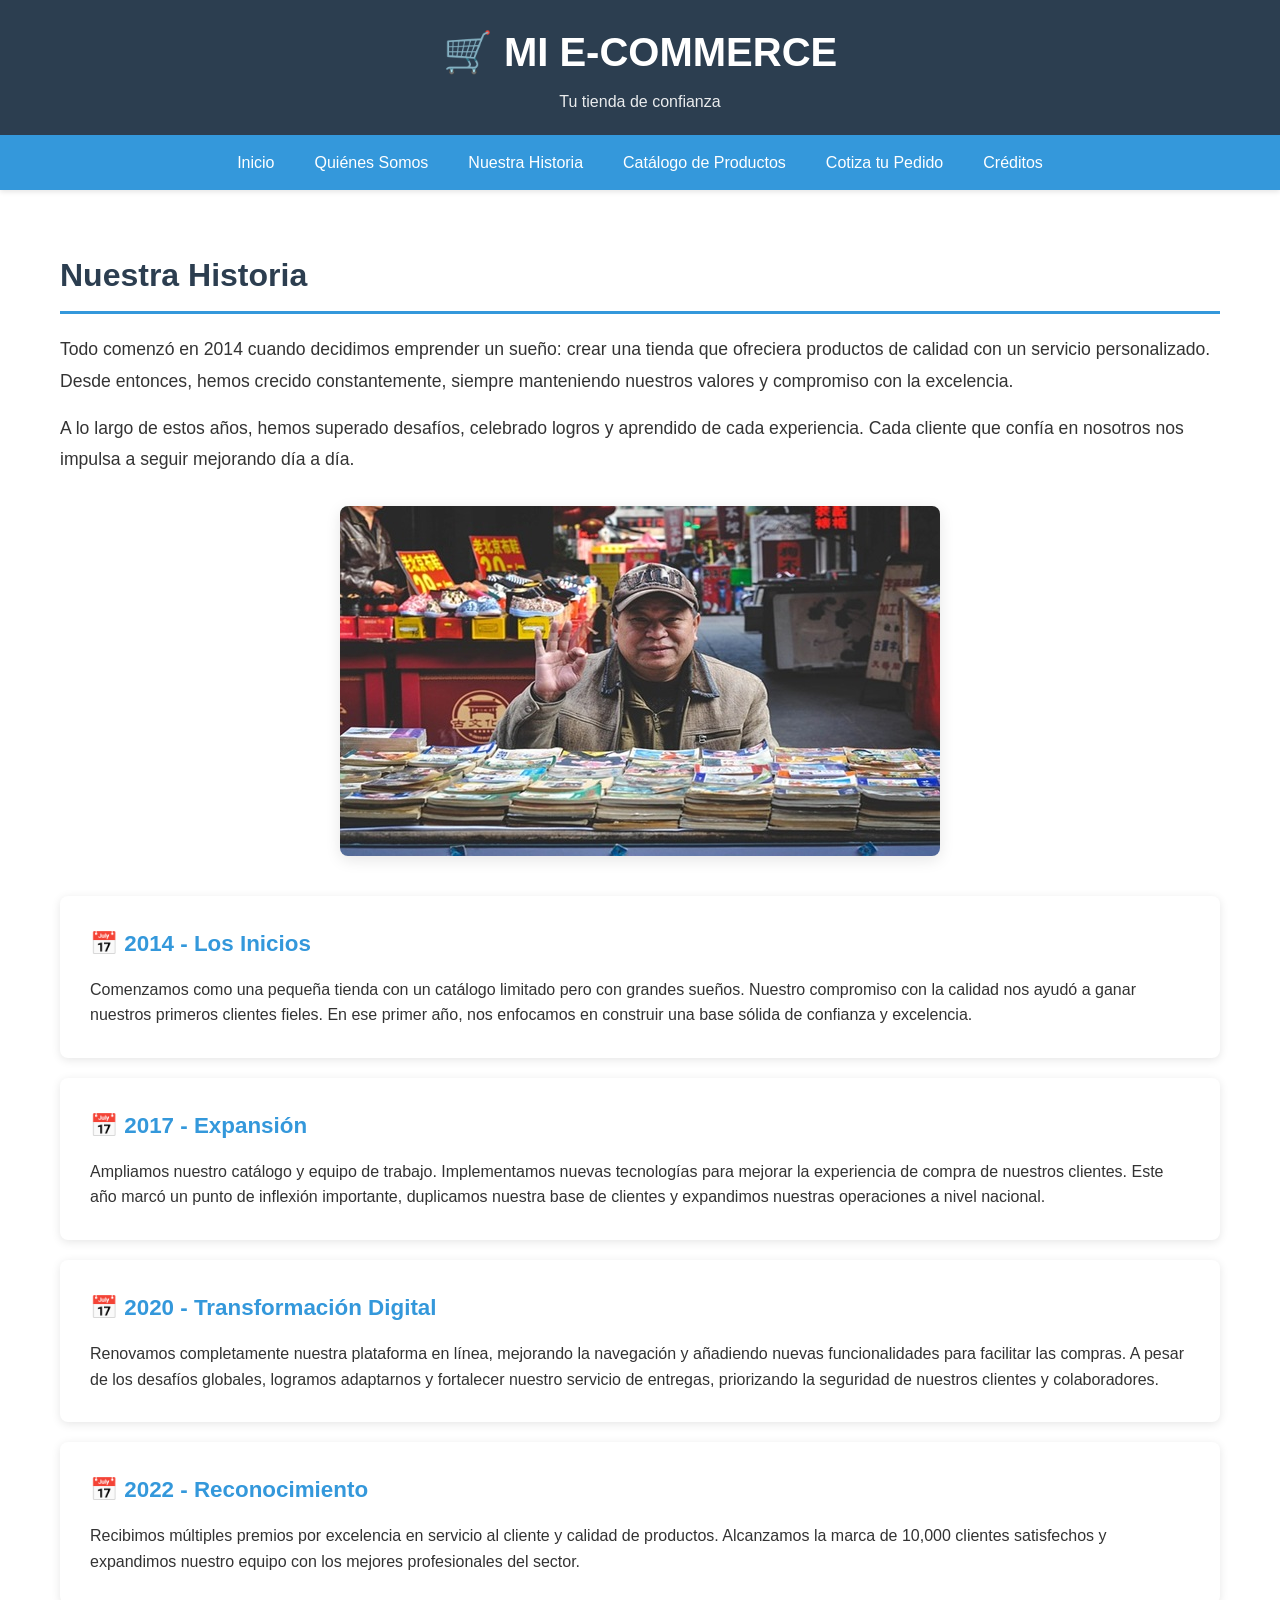
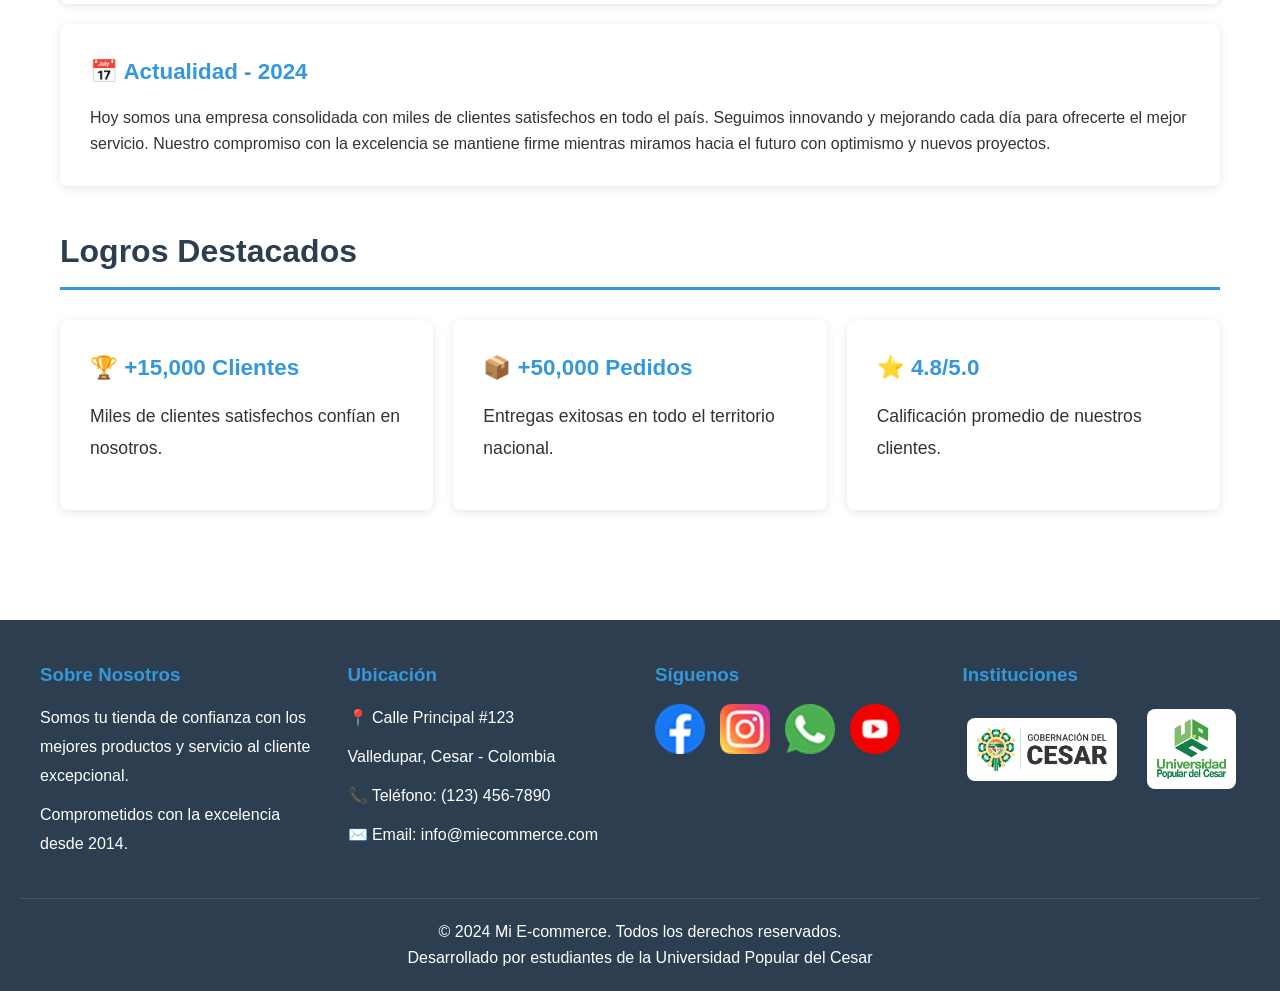
<file: historia.html>
<!DOCTYPE html>
<html lang="es">
<head>
    <meta charset="UTF-8">
    <meta name="viewport" content="width=device-width, initial-scale=1.0">
    <title>Nuestra Historia - Mi E-commerce</title>
    <link rel="stylesheet" href="css/estilos.css">
</head>
<body>
    <!-- HEADER -->
    <header>
        <div class="logo-container">
            <h1>🛒 MI E-COMMERCE</h1>
            <p>Tu tienda de confianza</p>
        </div>
        <nav>
            <ul>
                <li><a href="index.html">Inicio</a></li>
                <li><a href="quienes-somos.html">Quiénes Somos</a></li>
                <li><a href="historia.html">Nuestra Historia</a></li>
                <li><a href="catalogo.html">Catálogo de Productos</a></li>
                <li><a href="cotizacion.html">Cotiza tu Pedido</a></li>
                <li><a href="creditos.html">Créditos</a></li>
            </ul>
        </nav>
    </header>

    <!-- CONTENIDO PRINCIPAL -->
    <div class="container">
        <div class="section">
            <h2>Nuestra Historia</h2>
            <p>Todo comenzó en 2014 cuando decidimos emprender un sueño: crear una tienda que ofreciera productos de calidad con un servicio personalizado. Desde entonces, hemos crecido constantemente, siempre manteniendo nuestros valores y compromiso con la excelencia.</p>
            
            <p>A lo largo de estos años, hemos superado desafíos, celebrado logros y aprendido de cada experiencia. Cada cliente que confía en nosotros nos impulsa a seguir mejorando día a día.</p>

            <!-- Imagen de historia -->
            <div class="image-container">
                <img src="imagenes/historia.jpg" alt="Nuestra Historia" class="content-image" onerror="this.src='https://via.placeholder.com/600x350/e74c3c/ffffff?text=Nuestra+Trayectoria'">
            </div>
        </div>
        
        <!-- Timeline de la historia -->
        <div style="margin-top: 40px;">
            <div class="card" style="margin-bottom: 20px;">
                <h3>📅 2014 - Los Inicios</h3>
                <p>Comenzamos como una pequeña tienda con un catálogo limitado pero con grandes sueños. Nuestro compromiso con la calidad nos ayudó a ganar nuestros primeros clientes fieles. En ese primer año, nos enfocamos en construir una base sólida de confianza y excelencia.</p>
            </div>
            
            <div class="card" style="margin-bottom: 20px;">
                <h3>📅 2017 - Expansión</h3>
                <p>Ampliamos nuestro catálogo y equipo de trabajo. Implementamos nuevas tecnologías para mejorar la experiencia de compra de nuestros clientes. Este año marcó un punto de inflexión importante, duplicamos nuestra base de clientes y expandimos nuestras operaciones a nivel nacional.</p>
            </div>
            
            <div class="card" style="margin-bottom: 20px;">
                <h3>📅 2020 - Transformación Digital</h3>
                <p>Renovamos completamente nuestra plataforma en línea, mejorando la navegación y añadiendo nuevas funcionalidades para facilitar las compras. A pesar de los desafíos globales, logramos adaptarnos y fortalecer nuestro servicio de entregas, priorizando la seguridad de nuestros clientes y colaboradores.</p>
            </div>
            
            <div class="card" style="margin-bottom: 20px;">
                <h3>📅 2022 - Reconocimiento</h3>
                <p>Recibimos múltiples premios por excelencia en servicio al cliente y calidad de productos. Alcanzamos la marca de 10,000 clientes satisfechos y expandimos nuestro equipo con los mejores profesionales del sector.</p>
            </div>
            
            <div class="card">
                <h3>📅 Actualidad - 2024</h3>
                <p>Hoy somos una empresa consolidada con miles de clientes satisfechos en todo el país. Seguimos innovando y mejorando cada día para ofrecerte el mejor servicio. Nuestro compromiso con la excelencia se mantiene firme mientras miramos hacia el futuro con optimismo y nuevos proyectos.</p>
            </div>
        </div>

        <!-- Logros destacados -->
        <div class="section">
            <h2>Logros Destacados</h2>
            <div class="info-cards">
                <div class="card">
                    <h3>🏆 +15,000 Clientes</h3>
                    <p>Miles de clientes satisfechos confían en nosotros.</p>
                </div>
                <div class="card">
                    <h3>📦 +50,000 Pedidos</h3>
                    <p>Entregas exitosas en todo el territorio nacional.</p>
                </div>
                <div class="card">
                    <h3>⭐ 4.8/5.0</h3>
                    <p>Calificación promedio de nuestros clientes.</p>
                </div>
            </div>
        </div>
    </div>

    <!-- FOOTER -->
    <footer>
        <div class="footer-content">
            <div class="footer-section">
                <h3>Sobre Nosotros</h3>
                <p>Somos tu tienda de confianza con los mejores productos y servicio al cliente excepcional.</p>
                <p>Comprometidos con la excelencia desde 2014.</p>
            </div>

            <div class="footer-section">
                <h3>Ubicación</h3>
                <p>📍 Calle Principal #123</p>
                <p>Valledupar, Cesar - Colombia</p>
                <p>📞 Teléfono: (123) 456-7890</p>
                <p>✉️ Email: info@miecommerce.com</p>
            </div>

            <div class="footer-section">
                <h3>Síguenos</h3>
                <div class="social-links">
                    <a href="https://www.facebook.com" target="_blank" title="Facebook">
                        <img src="imagenes/facebook.png" alt="Facebook">
                    </a>
                    <a href="https://www.instagram.com" target="_blank" title="Instagram">
                        <img src="imagenes/instagram.png" alt="Instagram">
                    </a>
                    <a href="https://wa.me/573001234567" target="_blank" title="WhatsApp">
                        <img src="imagenes/whatsapp.png" alt="WhatsApp">
                    </a>
                    <a href="https://www.youtube.com" target="_blank" title="YouTube">
                        <img src="imagenes/youtube.png" alt="YouTube">
                    </a>
                </div>
            </div>

            <div class="footer-section">
                <h3>Instituciones</h3>
                <div class="institutional-logos">
                    <img src="imagenes/logo-gobernacion.png" alt="Gobernación del Cesar" onerror="this.src='https://via.placeholder.com/150x80/ffffff/2c3e50?text=Gobernacion+Cesar'">
                    <img src="imagenes/logo-upc.png" alt="Universidad Popular del Cesar" onerror="this.src='https://via.placeholder.com/150x80/ffffff/2c3e50?text=UPC'">
                </div>
            </div>
        </div>

        <div class="footer-bottom">
            <p>&copy; 2024 Mi E-commerce. Todos los derechos reservados.</p>
            <p>Desarrollado por estudiantes de la Universidad Popular del Cesar</p>
        </div>
    </footer>

    <script src="js/scripts.js"></script>
</body>
</html>
</file>
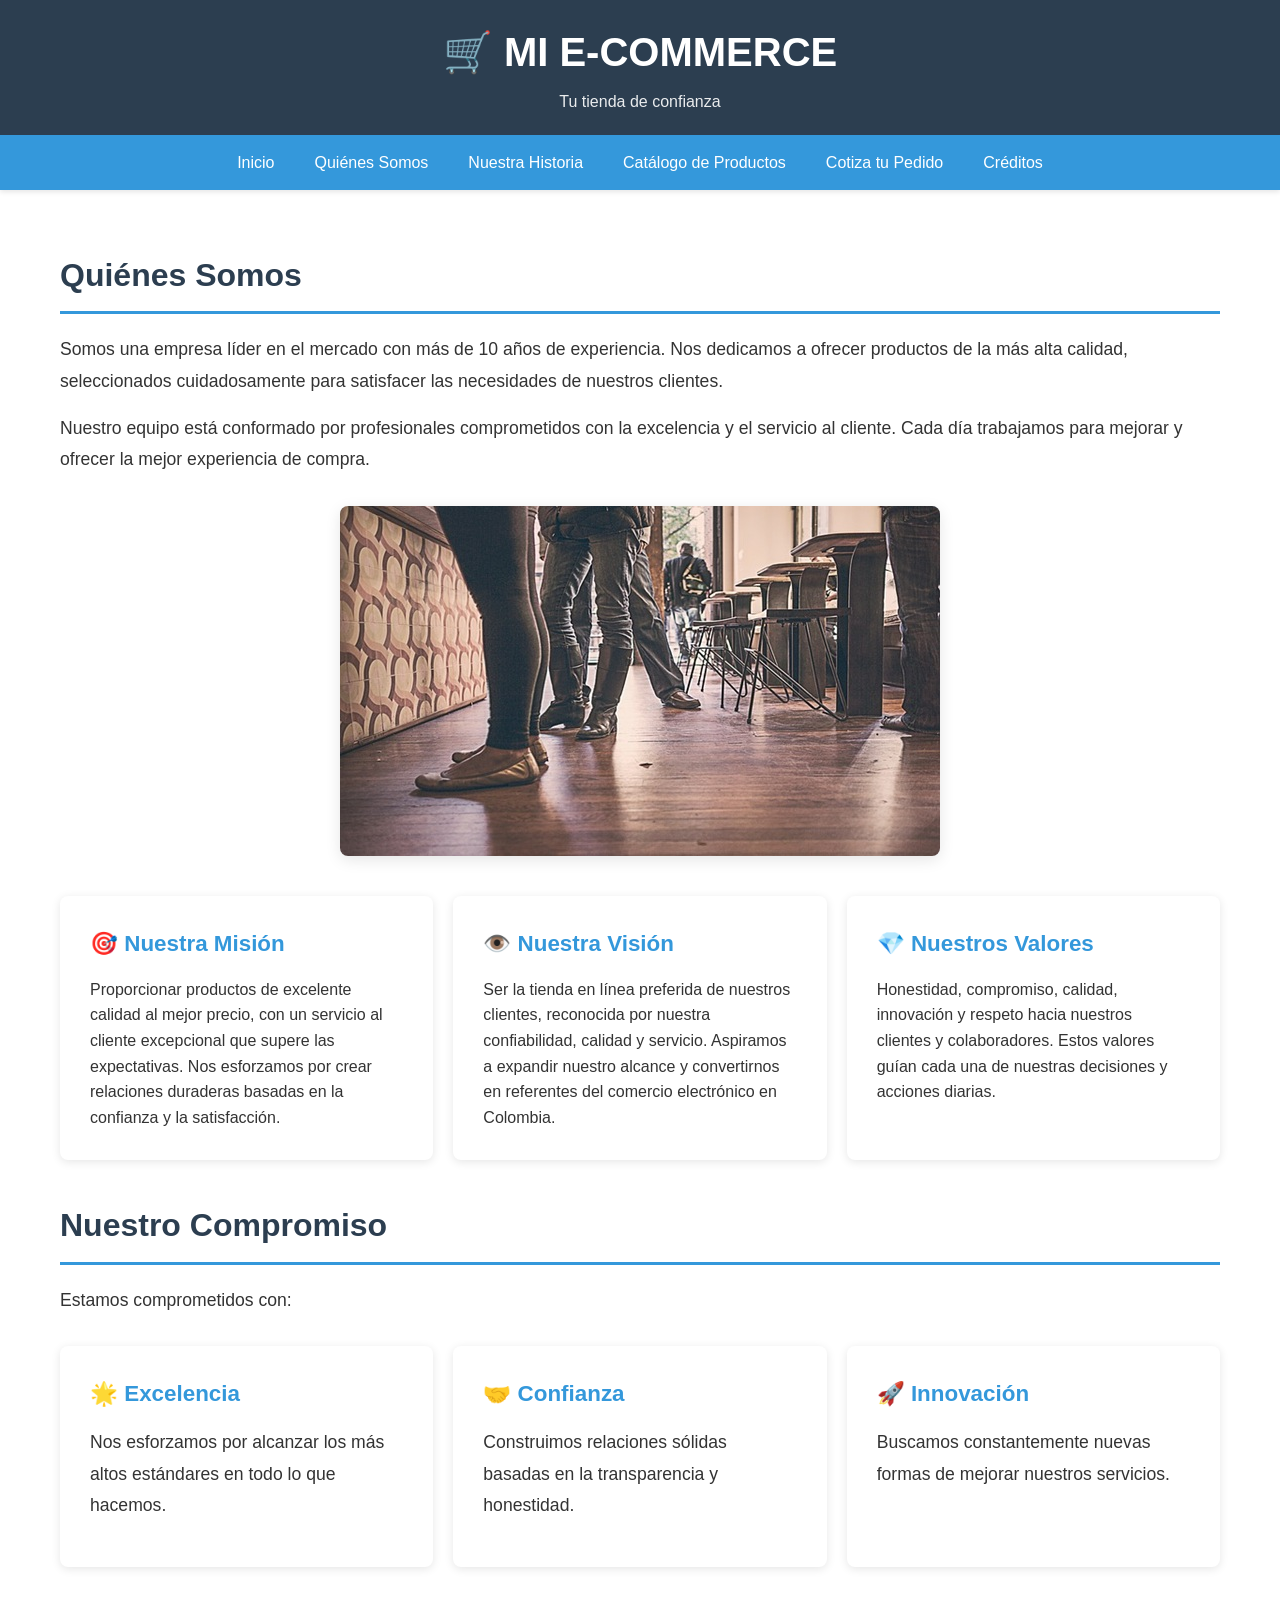
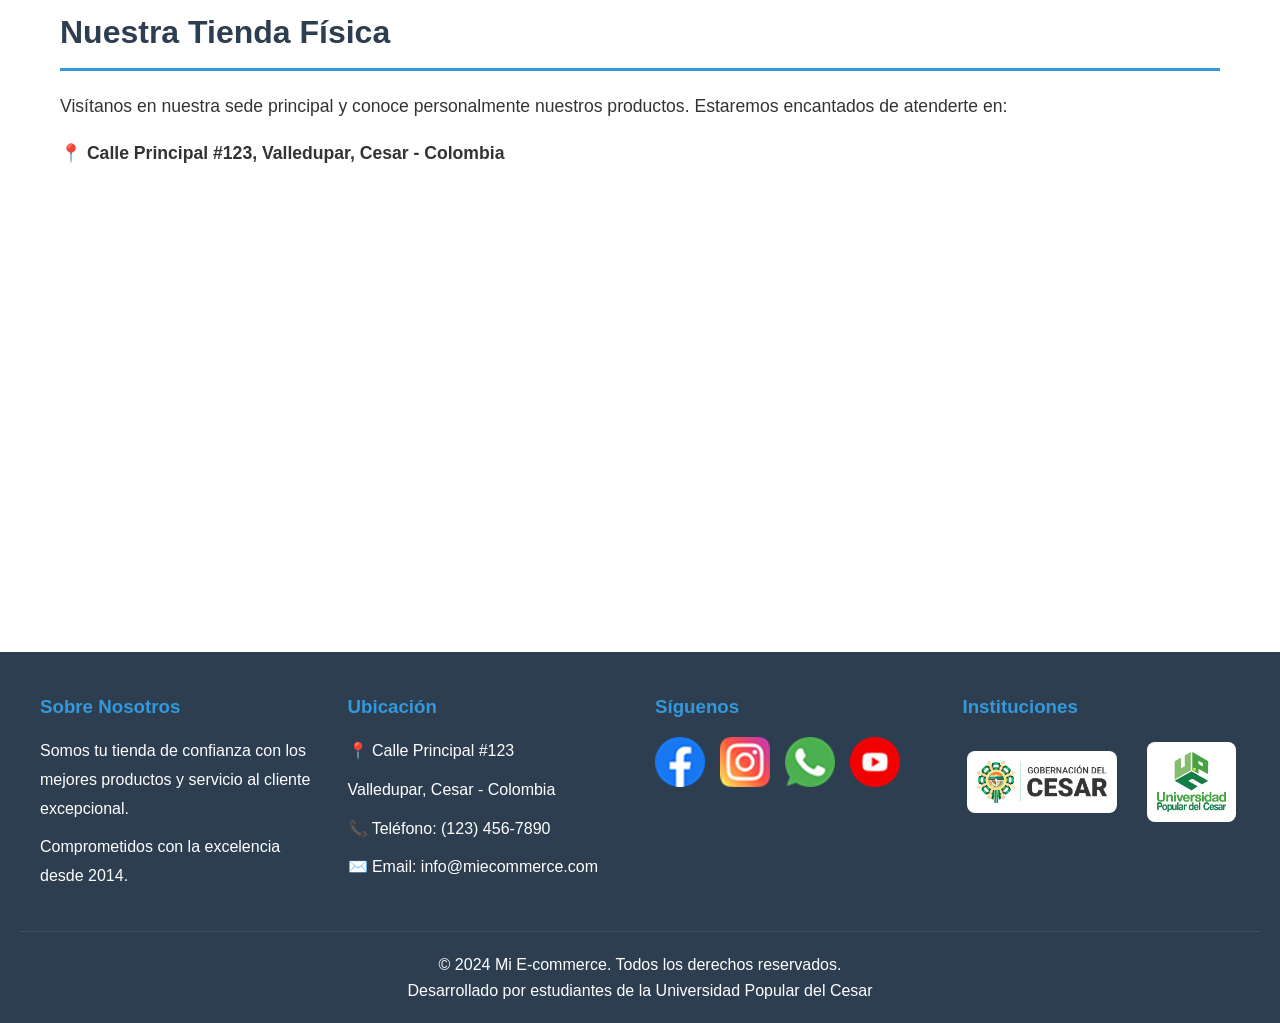
<file: quienes-somos.html>
<!DOCTYPE html>
<html lang="es">
<head>
    <meta charset="UTF-8">
    <meta name="viewport" content="width=device-width, initial-scale=1.0">
    <title>Quiénes Somos - Mi E-commerce</title>
    <link rel="stylesheet" href="css/estilos.css">
</head>
<body>
    <!-- HEADER -->
    <header>
        <div class="logo-container">
            <h1>🛒 MI E-COMMERCE</h1>
            <p>Tu tienda de confianza</p>
        </div>
        <nav>
            <ul>
                <li><a href="index.html">Inicio</a></li>
                <li><a href="quienes-somos.html">Quiénes Somos</a></li>
                <li><a href="historia.html">Nuestra Historia</a></li>
                <li><a href="catalogo.html">Catálogo de Productos</a></li>
                <li><a href="cotizacion.html">Cotiza tu Pedido</a></li>
                <li><a href="creditos.html">Créditos</a></li>
            </ul>
        </nav>
    </header>

    <!-- CONTENIDO PRINCIPAL -->
    <div class="container">
        <div class="section">
            <h2>Quiénes Somos</h2>
            <p>Somos una empresa líder en el mercado con más de 10 años de experiencia. Nos dedicamos a ofrecer productos de la más alta calidad, seleccionados cuidadosamente para satisfacer las necesidades de nuestros clientes.</p>
            
            <p>Nuestro equipo está conformado por profesionales comprometidos con la excelencia y el servicio al cliente. Cada día trabajamos para mejorar y ofrecer la mejor experiencia de compra.</p>

            <!-- Imagen de la empresa -->
            <div class="image-container">
                <img src="imagenes/quienes-somos.jpg" alt="Nuestro Equipo" class="content-image" onerror="this.src='https://via.placeholder.com/600x350/3498db/ffffff?text=Nuestro+Equipo'">
            </div>
        </div>
        
        <div class="info-cards">
            <div class="card">
                <h3>🎯 Nuestra Misión</h3>
                <p>Proporcionar productos de excelente calidad al mejor precio, con un servicio al cliente excepcional que supere las expectativas. Nos esforzamos por crear relaciones duraderas basadas en la confianza y la satisfacción.</p>
            </div>
            <div class="card">
                <h3>👁️ Nuestra Visión</h3>
                <p>Ser la tienda en línea preferida de nuestros clientes, reconocida por nuestra confiabilidad, calidad y servicio. Aspiramos a expandir nuestro alcance y convertirnos en referentes del comercio electrónico en Colombia.</p>
            </div>
            <div class="card">
                <h3>💎 Nuestros Valores</h3>
                <p>Honestidad, compromiso, calidad, innovación y respeto hacia nuestros clientes y colaboradores. Estos valores guían cada una de nuestras decisiones y acciones diarias.</p>
            </div>
        </div>

        <!-- Sección adicional -->
        <div class="section">
            <h2>Nuestro Compromiso</h2>
            <p>Estamos comprometidos con:</p>
            
            <div class="info-cards">
                <div class="card">
                    <h3>🌟 Excelencia</h3>
                    <p>Nos esforzamos por alcanzar los más altos estándares en todo lo que hacemos.</p>
                </div>
                <div class="card">
                    <h3>🤝 Confianza</h3>
                    <p>Construimos relaciones sólidas basadas en la transparencia y honestidad.</p>
                </div>
                <div class="card">
                    <h3>🚀 Innovación</h3>
                    <p>Buscamos constantemente nuevas formas de mejorar nuestros servicios.</p>
                </div>
            </div>
        </div>

        <!-- NUESTRA TIENDA FÍSICA -->
        <section id="tienda-fisica" class="section">
            <h2>Nuestra Tienda Física</h2>
            <p>Visítanos en nuestra sede principal y conoce personalmente nuestros productos. 
            Estaremos encantados de atenderte en:</p>
            <p><strong>📍 Calle Principal #123, Valledupar, Cesar - Colombia</strong></p>

            <div class="map-container">
                <iframe
                    src="https://www.google.com/maps/embed?pb=!1m18!1m12!1m3!1d3966.236065902987!2d-73.25904762589086!3d10.4630217662798!2m3!1f0!2f0!3f0!3m2!1i1024!2i768!4f13.1!3m3!1m2!1s0x8e8ab9b0e1b3c37f%3A0x12f9659e9bcb4585!2sValledupar%2C%20Cesar!5e0!3m2!1ses!2sco!4v1715296212340!5m2!1ses!2sco"
                    width="100%"
                    height="350"
                    style="border:0;"
                    allowfullscreen=""
                    loading="lazy"
                    referrerpolicy="no-referrer-when-downgrade">
                </iframe>
            </div>
        </section>

    </div>

    <!-- FOOTER -->
    <footer>
        <div class="footer-content">
            <div class="footer-section">
                <h3>Sobre Nosotros</h3>
                <p>Somos tu tienda de confianza con los mejores productos y servicio al cliente excepcional.</p>
                <p>Comprometidos con la excelencia desde 2014.</p>
            </div>

            <div class="footer-section">
                <h3>Ubicación</h3>
                <p>📍 Calle Principal #123</p>
                <p>Valledupar, Cesar - Colombia</p>
                <p>📞 Teléfono: (123) 456-7890</p>
                <p>✉️ Email: info@miecommerce.com</p>
            </div>

            <div class="footer-section">
                <h3>Síguenos</h3>
                <div class="social-links">
                    <a href="https://www.facebook.com" target="_blank" title="Facebook">
                        <img src="imagenes/facebook.png" alt="Facebook">
                    </a>
                    <a href="https://www.instagram.com" target="_blank" title="Instagram">
                        <img src="imagenes/instagram.png" alt="Instagram">
                    </a>
                    <a href="https://wa.me/573001234567" target="_blank" title="WhatsApp">
                        <img src="imagenes/whatsapp.png" alt="WhatsApp">
                    </a>
                    <a href="https://www.youtube.com" target="_blank" title="YouTube">
                        <img src="imagenes/youtube.png" alt="YouTube">
                    </a>
                </div>
            </div>

            <div class="footer-section">
                <h3>Instituciones</h3>
                <div class="institutional-logos">
                    <img src="imagenes/logo-gobernacion.png" alt="Gobernación del Cesar" onerror="this.src='https://via.placeholder.com/150x80/ffffff/2c3e50?text=Gobernacion+Cesar'">
                    <img src="imagenes/logo-upc.png" alt="Universidad Popular del Cesar" onerror="this.src='https://via.placeholder.com/150x80/ffffff/2c3e50?text=UPC'">
                </div>
            </div>
        </div>

        <div class="footer-bottom">
            <p>&copy; 2024 Mi E-commerce. Todos los derechos reservados.</p>
            <p>Desarrollado por estudiantes de la Universidad Popular del Cesar</p>
        </div>
    </footer>

    <script src="js/scripts.js"></script>
</body>
</html>
</file>
<file: css/estilos.css>
/* ========================================
   ARCHIVO: estilos.css
   Estilos CSS para el E-commerce
   ======================================== */

/* ========================================
   SECCIÓN 1: ESTILOS GENERALES
   Aquí se definen colores y fuentes principales
   ======================================== */

* {
    margin: 0;
    padding: 0;
    box-sizing: border-box;
}

body {
    font-family: Arial, sans-serif;
    line-height: 1.6;
    color: #333;
}

/* PERSONALIZABLE: Cambia estos colores según tu marca */
:root {
    --color-principal: #2c3e50;      /* Color principal del sitio */
    --color-secundario: #3498db;     /* Color para botones y enlaces */
    --color-acento: #e74c3c;         /* Color de acentos */
    --color-texto: #333;             /* Color del texto */
    --color-fondo: #f4f4f4;          /* Color de fondo */
}

/* ========================================
   SECCIÓN 2: HEADER (Encabezado)
   Logo y barra de navegación
   ======================================== */

header {
    background-color: var(--color-principal);
    color: white;
    padding: 0;
    box-shadow: 0 2px 5px rgba(0,0,0,0.1);
}

/* LOGO: Cambia el texto y agrega tu logo */
.logo-container {
    text-align: center;
    padding: 20px;
    background-color: var(--color-principal);
}

.logo-container h1 {
    font-size: 2.5em;
    margin-bottom: 5px;
}

.logo-container p {
    font-size: 1em;
    opacity: 0.9;
}

.logo-container img {
    max-height: 80px;
    max-width: 300px;
}

/* MENÚ DE NAVEGACIÓN */
nav {
    background-color: var(--color-secundario);
}

nav ul {
    list-style: none;
    display: flex;
    justify-content: center;
    flex-wrap: wrap;
}

nav ul li {
    margin: 0;
}

nav ul li a {
    display: block;
    color: white;
    text-decoration: none;
    padding: 15px 20px;
    transition: background-color 0.3s;
}

nav ul li a:hover,
nav ul li a.active {
    background-color: var(--color-acento);
}

/* ========================================
   SECCIÓN 3: CAROUSEL (Carrusel de imágenes)
   ======================================== */

/* =========================================
   CARRUSEL CON TEXTO CENTRADO Y FLECHAS
   ========================================= */
.carousel {
    position: relative;
    width: 100%;
    max-height: 420px;
    overflow: hidden;
    border-radius: 12px;
    box-shadow: 0 8px 25px rgba(0, 0, 0, 0.2);
}

#carouselImages {
    display: flex;
    transition: transform 0.6s ease-in-out;
}

.slide {
    position: relative;
    min-width: 100%;
}

.slide img {
    width: 100%;
    height: 420px;
    object-fit: cover;
    border-radius: 12px;
    box-shadow: 0 6px 20px rgba(0, 0, 0, 0.25);
    transition: transform 0.4s ease;
}

.slide img:hover {
    transform: scale(1.03);
}

/* Texto centrado en el banner */
.slide-caption.centered {
    position: absolute;
    top: 50%;
    left: 50%;
    transform: translate(-50%, -50%);
    color: #ffffff;
    background: rgba(0, 0, 0, 0.45);
    padding: 18px 25px;
    border-radius: 10px;
    text-align: center;
    font-size: 1.5em;
    font-weight: 600;
    box-shadow: 0 4px 15px rgba(0, 0, 0, 0.3);
    animation: fadeInCaption 1s ease;
}

/* Animación del texto */
@keyframes fadeInCaption {
    from { opacity: 0; transform: translate(-50%, -40%); }
    to { opacity: 1; transform: translate(-50%, -50%); }
}

/* Botones de navegación */
.carousel-btn {
    position: absolute;
    top: 50%;
    transform: translateY(-50%);
    background: rgba(0, 0, 0, 0.45);
    border: none;
    color: white;
    font-size: 2em;
    padding: 8px 15px;
    cursor: pointer;
    border-radius: 50%;
    transition: background 0.3s;
    z-index: 10;
}

.carousel-btn:hover {
    background: rgba(0, 0, 0, 0.7);
}

.carousel-btn.prev {
    left: 15px;
}

.carousel-btn.next {
    right: 15px;
}

/* Indicadores opcionales */
#carouselIndicators {
    position: absolute;
    bottom: 15px;
    left: 50%;
    transform: translateX(-50%);
    display: flex;
    gap: 8px;
}

#carouselIndicators .indicator {
    width: 10px;
    height: 10px;
    border-radius: 50%;
    background: rgba(255, 255, 255, 0.6);
    cursor: pointer;
    transition: background 0.3s;
}

#carouselIndicators .indicator.active {
    background: #ffffff;
}


/* ========================================
   SECCIÓN 4: CONTENIDO PRINCIPAL
   ======================================== */

.container {
    max-width: 1200px;
    margin: 0 auto;
    padding: 20px;
}

.section {
    margin: 40px 0;
}

.section h2 {
    color: var(--color-principal);
    margin-bottom: 20px;
    font-size: 2em;
    border-bottom: 3px solid var(--color-secundario);
    padding-bottom: 10px;
}

.section p {
    font-size: 1.1em;
    line-height: 1.8;
    margin-bottom: 15px;
}

/* Cards de información */
.info-cards {
    display: grid;
    grid-template-columns: repeat(auto-fit, minmax(300px, 1fr));
    gap: 20px;
    margin-top: 30px;
}

.card {
    background: white;
    padding: 30px;
    border-radius: 8px;
    box-shadow: 0 2px 10px rgba(0,0,0,0.1);
    transition: transform 0.3s;
}

.card:hover {
    transform: translateY(-5px);
    box-shadow: 0 5px 20px rgba(0,0,0,0.2);
}

.card h3 {
    color: var(--color-secundario);
    margin-bottom: 15px;
    font-size: 1.4em;
}

/* Imágenes en contenido */
.content-image {
    width: 100%;
    max-width: 600px;
    height: auto;
    border-radius: 8px;
    margin: 20px auto;
    display: block;
    box-shadow: 0 4px 15px rgba(0,0,0,0.1);
}

.image-container {
    text-align: center;
    margin: 30px 0;
}

/* ========================================
   SECCIÓN 5: CATÁLOGO DE PRODUCTOS
   ======================================== */

.products-grid {
    display: grid;
    grid-template-columns: repeat(auto-fill, minmax(250px, 1fr));
    gap: 30px;
    margin-top: 30px;
}

.product-card {
    background: white;
    border-radius: 8px;
    overflow: hidden;
    box-shadow: 0 2px 10px rgba(0,0,0,0.1);
    transition: transform 0.3s;
}

.product-card:hover {
    transform: translateY(-5px);
    box-shadow: 0 5px 20px rgba(0,0,0,0.2);
}

/*modificado con display*/
.product-image {
    width: 100%;
    height: 200px;
    object-fit: cover;
    display: block; 
}

.product-info {
    padding: 20px;
}

.product-code {
    color: #777;
    font-size: 0.9em;
    margin-bottom: 5px;
}

.product-name {
    font-size: 1.3em;
    color: var(--color-principal);
    margin-bottom: 10px;
}

.product-description {
    color: #666;
    margin-bottom: 15px;
    font-size: 0.95em;
}

.product-price {
    font-size: 1.5em;
    color: var(--color-acento);
    font-weight: bold;
}

/* ========================================
   SECCIÓN 6: FORMULARIO DE COTIZACIÓN
   ======================================== */

.quote-form {
    background: white;
    padding: 30px;
    border-radius: 8px;
    box-shadow: 0 2px 10px rgba(0,0,0,0.1);
    max-width: 800px;
    margin: 30px auto;
}

.form-group {
    margin-bottom: 20px;
}

.form-group label {
    display: block;
    margin-bottom: 5px;
    font-weight: bold;
    color: var(--color-principal);
}

.form-group input,
.form-group select {
    width: 100%;
    padding: 10px;
    border: 1px solid #ddd;
    border-radius: 4px;
    font-size: 1em;
}

.product-row {
    display: grid;
    grid-template-columns: 2fr 1fr 1fr;
    gap: 10px;
    align-items: end;
    margin-bottom: 15px;
    padding: 15px;
    background-color: #f9f9f9;
    border-radius: 4px;
}

.btn {
    background-color: var(--color-secundario);
    color: white;
    padding: 12px 30px;
    border: none;
    border-radius: 4px;
    cursor: pointer;
    font-size: 1em;
    transition: background-color 0.3s;
}

.btn:hover {
    background-color: var(--color-acento);
}

.total-display {
    background-color: var(--color-principal);
    color: white;
    padding: 20px;
    border-radius: 4px;
    margin-top: 20px;
    text-align: center;
}

.total-display h3 {
    font-size: 2em;
    margin-top: 10px;
}

/* ========================================
   SECCIÓN 7: PÁGINA DE CRÉDITOS
   ======================================== */

.team-grid {
    display: grid;
    grid-template-columns: repeat(auto-fit, minmax(250px, 1fr));
    gap: 30px;
    margin-top: 30px;
}

.team-member {
    background: white;
    padding: 30px;
    border-radius: 8px;
    box-shadow: 0 2px 10px rgba(0,0,0,0.1);
    text-align: center;
    transition: transform 0.3s;
}

.team-member:hover {
    transform: translateY(-5px);
    box-shadow: 0 5px 20px rgba(0,0,0,0.2);
}

.team-photo {
    width: 150px;
    height: 150px;
    border-radius: 50%;
    object-fit: cover;
    margin: 0 auto 20px;
    border: 4px solid var(--color-secundario);
}

.team-member h3 {
    color: var(--color-principal);
    margin-bottom: 10px;
}

.team-member p {
    color: #666;
    margin-bottom: 8px;
}

.team-member .role {
    color: var(--color-secundario);
    font-weight: bold;
    font-size: 1.1em;
}

/* ========================================
   SECCIÓN 8: FOOTER (Pie de página)
   ======================================== */

footer {
    background-color: var(--color-principal);
    color: white;
    padding: 40px 20px 20px;
    margin-top: 50px;
}

.footer-content {
    max-width: 1200px;
    margin: 0 auto;
    display: grid;
    grid-template-columns: repeat(auto-fit, minmax(250px, 1fr));
    gap: 30px;
}

.footer-section h3 {
    margin-bottom: 15px;
    color: var(--color-secundario);
}

.footer-section p {
    margin-bottom: 10px;
    line-height: 1.8;
}

.social-links {
    display: flex;
    gap: 15px;
    margin-top: 15px;
}



/* Logos institucionales en footer */
.institutional-logos {
    display: flex;
    gap: 30px;
    align-items: center;
    justify-content: center;
    margin-top: 20px;
    flex-wrap: wrap;
}

.institutional-logos img {
    max-height: 80px;
    max-width: 150px;
    background-color: white;
    padding: 10px;
    border-radius: 8px;
}

.footer-bottom {
    text-align: center;
    margin-top: 30px;
    padding-top: 20px;
    border-top: 1px solid rgba(255,255,255,0.1);
}

/* ========================================
   SECCIÓN 9: RESPONSIVE (Diseño móvil)
   ======================================== */

@media (max-width: 768px) {
    nav ul {
        flex-direction: column;
    }

    .carousel {
        height: 250px;
    }

    .logo-container h1 {
        font-size: 1.8em;
    }

    .product-row {
        grid-template-columns: 1fr;
    }

    .section h2 {
        font-size: 1.5em;
    }

    .institutional-logos {
        flex-direction: column;
    }

    /*
        TAMAÑO DE IMAGENS DE PRODUCTOS EN COTIZACION
    */
    .product-row img {
        width: 100px;
        height: 80px;
        object-fit: cover;
        border-radius: 6px;
        border: 2px solid #ddd;
        background-color: #fff;
    }

    /* ===== ÍCONOS DE REDES SOCIALES EN EL FOOTER (versión ajustada) ===== */
    .footer .social-links {
        display: flex;
        justify-content: center;
        align-items: center;
        flex-wrap: wrap;
        gap: 0px;
        margin-top: 0px;
    }

    .footer .social-links a img {
        width:5px;        /* 🔹 Tamaño reducido (antes 35px) */
        height: 50px;
        border-radius: 50%;
        background-color: white;
        padding: 3px;       /* 🔹 Padding más pequeño */
        box-shadow: 0 2px 5px rgba(0, 0, 0, 0.2);
        transition: transform 0.3s, box-shadow 0.3s;
    }

    .footer .social-links a img:hover {
        transform: scale(1.2);
        box-shadow: 0 4px 10px rgba(0, 0, 0, 0.3);
    }

    /* ===== NUESTRA TIENDA FÍSICA ===== */
#tienda-fisica {
    margin-top: 40px;
    text-align: center;
}

#tienda-fisica h2 {
    color: var(--color-principal);
    margin-bottom: 15px;
    font-size: 1.8em;
}

#tienda-fisica p {
    font-size: 1em;
    color: #333;
    margin-bottom: 10px;
}

/* ===== Mapa de Google ===== */
.map-container {
    margin: 25px auto;
    display: flex;
    justify-content: center;
    align-items: center;
}

.map-container iframe {
    width: 90%;
    max-width: 800px;
    height: 350px;
    border: 3px solid var(--color-principal);
    border-radius: 10px;
    box-shadow: 0 4px 15px rgba(0, 0, 0, 0.25);
}

    


}
</file>
